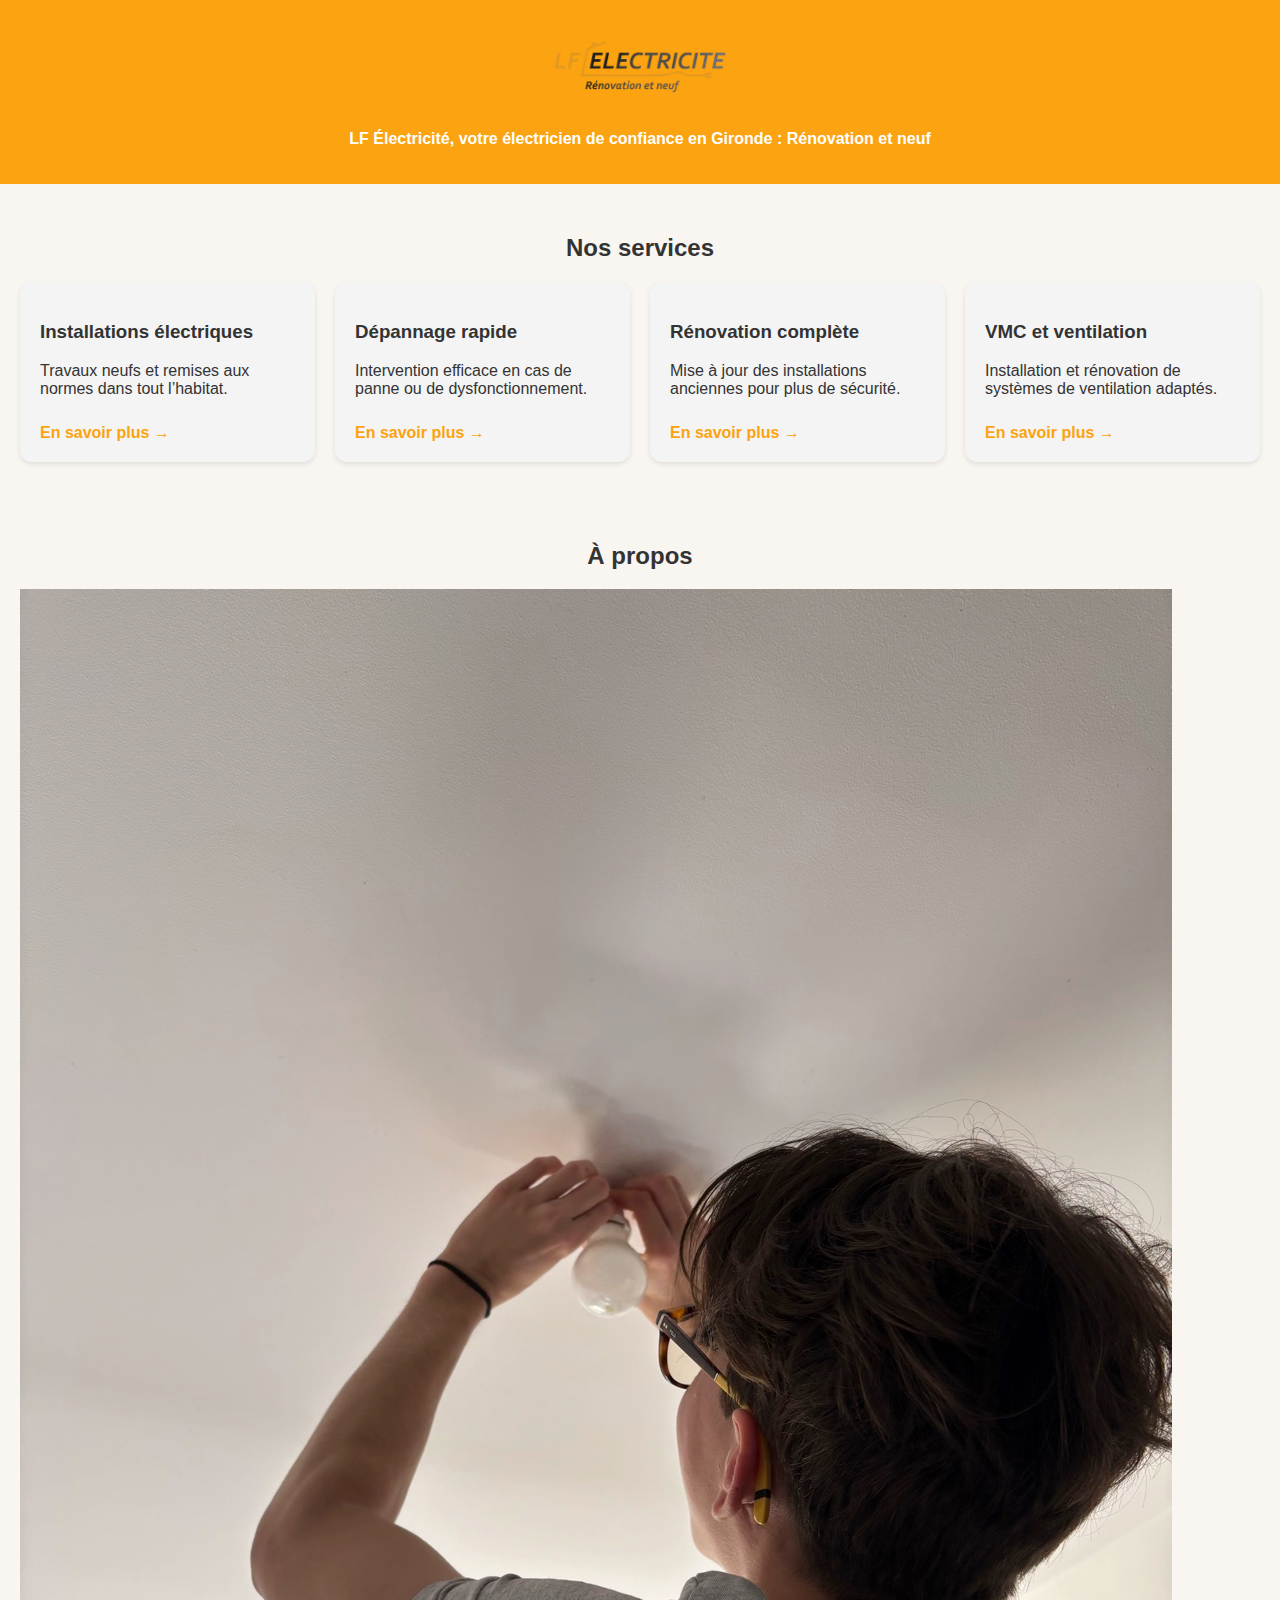
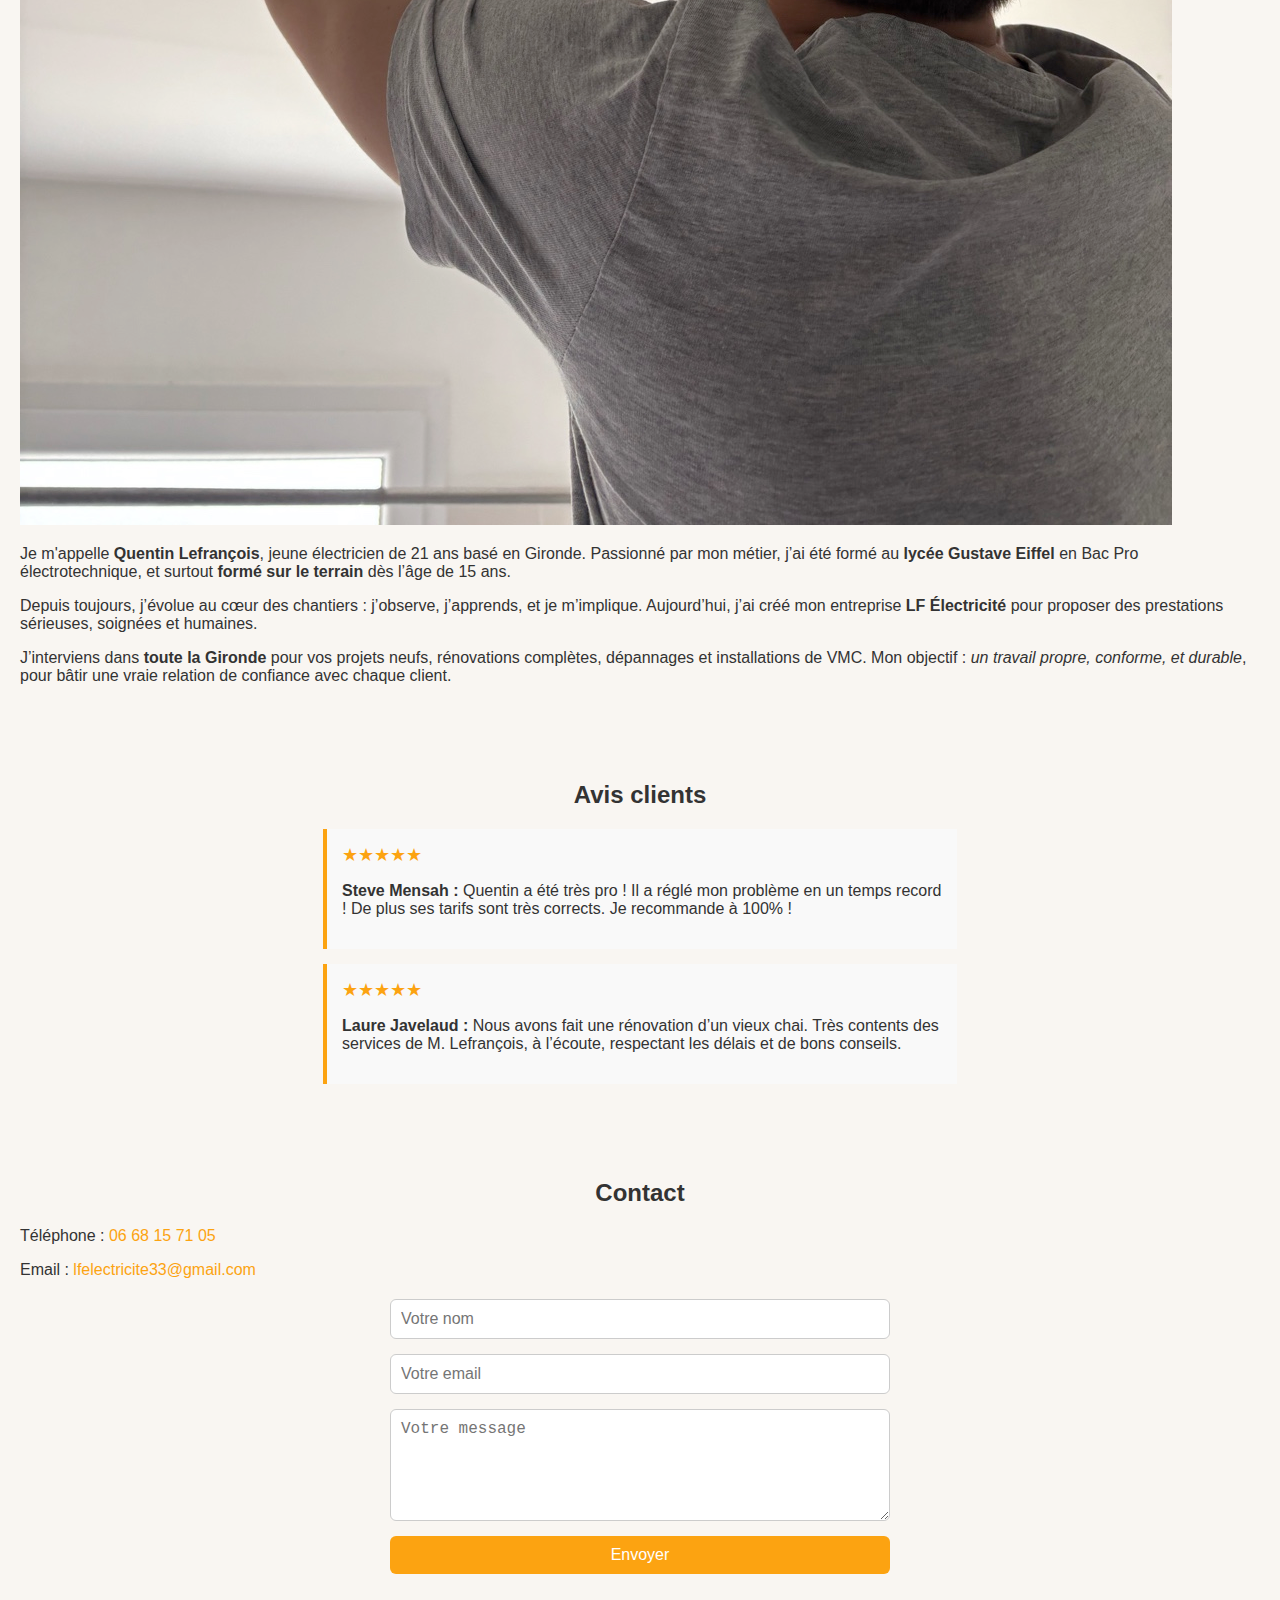
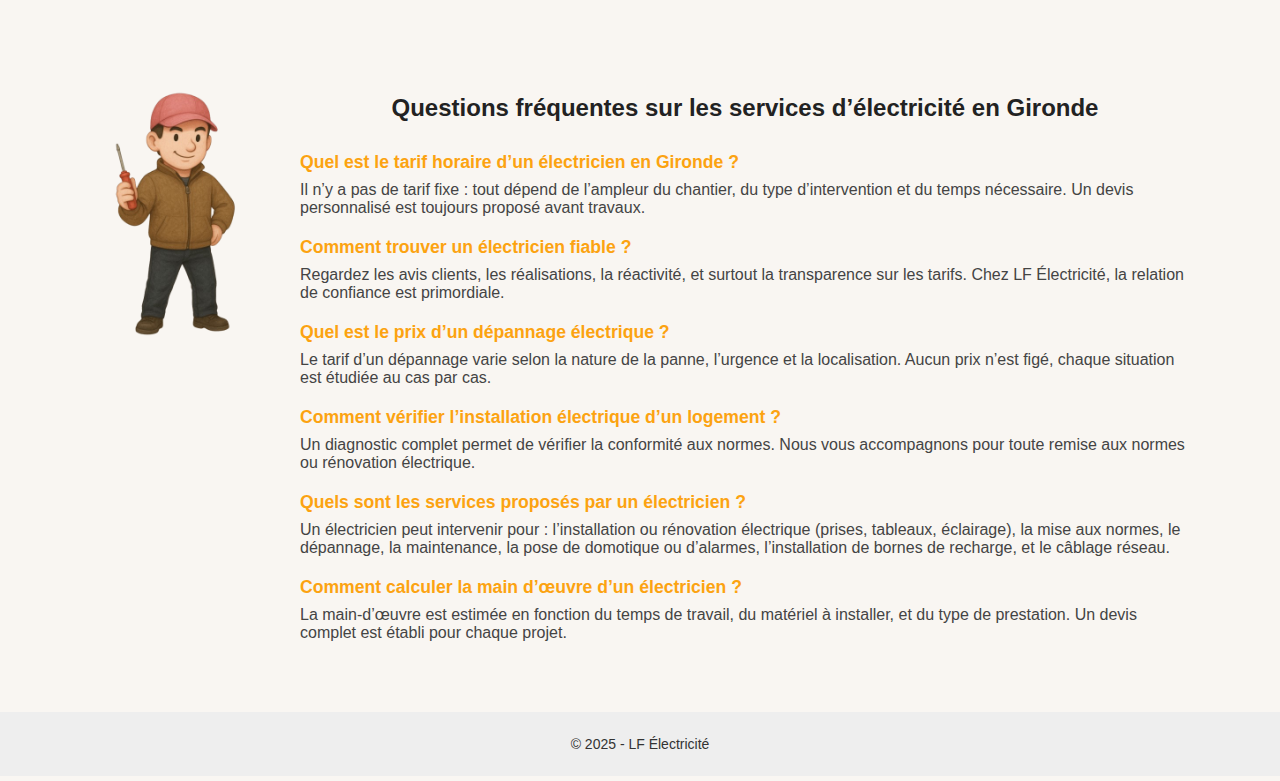
<file: index.html>
<!DOCTYPE html>
<html lang="fr">
<head>
  <meta charset="UTF-8" />
  <meta name="viewport" content="width=device-width, initial-scale=1.0" />
  <title>LF Électricité – Électricien en Gironde</title>
  <meta name="description" content="LF Électricité : installations, rénovations, dépannage et VMC en Gironde. Devis gratuit, travail soigné." />
  <meta name="keywords" content="électricien Gironde, dépannage électrique Bordeaux, rénovation électrique, VMC">
  <meta name="author" content="LF Électricité">
  <meta property="og:title" content="LF Électricité – Artisan électricien en Gironde">
  <meta property="og:description" content="Installations, rénovations, urgences électriques. Interventions en Gironde.">
  <meta property="og:image" content="img/logo.png">
  <meta property="og:type" content="website">
  <link rel="stylesheet" href="style.css" />
</head>
<body>
  <header>
    <img src="img/logo.png" alt="LF Électricité" class="logo" />
    <div class="orange-bar"></div>
    <p class="slogan">LF Électricité, votre électricien de confiance en Gironde : Rénovation et neuf</p>
  </header>

  <section class="services">
    <h2>Nos services</h2>
    <div class="cards">
      <div class="card">
        <h3>Installations électriques</h3>
        <p>Travaux neufs et remises aux normes dans tout l’habitat.</p>
        <a href="installations.html">En savoir plus →</a>
      </div>
      <div class="card">
        <h3>Dépannage rapide</h3>
        <p>Intervention efficace en cas de panne ou de dysfonctionnement.</p>
        <a href="depannage.html">En savoir plus →</a>
      </div>
      <div class="card">
        <h3>Rénovation complète</h3>
        <p>Mise à jour des installations anciennes pour plus de sécurité.</p>
        <a href="renovation.html">En savoir plus →</a>
      </div>
      <div class="card">
        <h3>VMC et ventilation</h3>
        <p>Installation et rénovation de systèmes de ventilation adaptés.</p>
        <a href="vmc.html">En savoir plus →</a>
      </div>
    </div>
  </section>

  <section class="about">
    <h2>À propos</h2>
    <div class="about-container">
      <img src="img/quentin.jpg" alt="Photo de Quentin Lefrançois" class="about-photo">
      <div class="about-text">
        <p>Je m'appelle <strong>Quentin Lefrançois</strong>, jeune électricien de 21 ans basé en Gironde. Passionné par mon métier, j’ai été formé au <strong>lycée Gustave Eiffel</strong> en Bac Pro électrotechnique, et surtout <strong>formé sur le terrain</strong> dès l’âge de 15 ans.</p>
        <p>Depuis toujours, j’évolue au cœur des chantiers : j’observe, j’apprends, et je m’implique. Aujourd’hui, j’ai créé mon entreprise <strong>LF Électricité</strong> pour proposer des prestations sérieuses, soignées et humaines.</p>
        <p>J’interviens dans <strong>toute la Gironde</strong> pour vos projets neufs, rénovations complètes, dépannages et installations de VMC. Mon objectif : <em>un travail propre, conforme, et durable</em>, pour bâtir une vraie relation de confiance avec chaque client.</p>
      </div>
    </div>
  </section>

  <section class="reviews">
    <h2>Avis clients</h2>
    <div class="review">
      <p class="stars">★★★★★</p>
      <p><strong>Steve Mensah :</strong> Quentin a été très pro ! Il a réglé mon problème en un temps record ! De plus ses tarifs sont très corrects. Je recommande à 100% !</p>
    </div>
    <div class="review">
      <p class="stars">★★★★★</p>
      <p><strong>Laure Javelaud :</strong> Nous avons fait une rénovation d’un vieux chai. Très contents des services de M. Lefrançois, à l’écoute, respectant les délais et de bons conseils.</p>
    </div>
  </section>

  <section class="contact">
    <h2>Contact</h2>
    <p>Téléphone : <a href="tel:0668157105">06 68 15 71 05</a></p>
    <p>Email : <a href="mailto:lfelectricite33@gmail.com">lfelectricite33@gmail.com</a></p>
    <form name="contact" method="POST" data-netlify="true" action="thank-you.html" class="contact-form">
      <input type="hidden" name="form-name" value="contact">
      <input type="text" name="nom" placeholder="Votre nom" required>
      <input type="email" name="email" placeholder="Votre email" required>
      <textarea name="message" placeholder="Votre message" rows="5" required></textarea>
      <button type="submit">Envoyer</button>
    </form>
  </section>

  <section class="faq">
    <div class="faq-container">
      <img src="img/mascotte.png" alt="Mascotte LF Électricité" class="mascotte">
      <div class="faq-content">
        <h2>Questions fréquentes sur les services d’électricité en Gironde</h2>

        <div class="faq-item">
          <h3>Quel est le tarif horaire d’un électricien en Gironde ?</h3>
          <p>Il n’y a pas de tarif fixe : tout dépend de l’ampleur du chantier, du type d’intervention et du temps nécessaire. Un devis personnalisé est toujours proposé avant travaux. </p>
        </div>

        <div class="faq-item">
          <h3>Comment trouver un électricien fiable ?</h3>
          <p>Regardez les avis clients, les réalisations, la réactivité, et surtout la transparence sur les tarifs. Chez LF Électricité, la relation de confiance est primordiale.</p>
        </div>

        <div class="faq-item">
          <h3>Quel est le prix d’un dépannage électrique ?</h3>
          <p>Le tarif d’un dépannage varie selon la nature de la panne, l’urgence et la localisation. Aucun prix n’est figé, chaque situation est étudiée au cas par cas.</p>
        </div>

        <div class="faq-item">
          <h3>Comment vérifier l’installation électrique d’un logement ?</h3>
          <p>Un diagnostic complet permet de vérifier la conformité aux normes. Nous vous accompagnons pour toute remise aux normes ou rénovation électrique.</p>
        </div>

        <div class="faq-item">
  <h3>Quels sont les services proposés par un électricien ?</h3>
  <p>Un électricien peut intervenir pour : l’installation ou rénovation électrique (prises, tableaux, éclairage), la mise aux normes, le dépannage, la maintenance, la pose de domotique ou d’alarmes, l’installation de bornes de recharge, et le câblage réseau.</p>
</div>

        <div class="faq-item">
          <h3>Comment calculer la main d’œuvre d’un électricien ?</h3>
          <p>La main-d’œuvre est estimée en fonction du temps de travail, du matériel à installer, et du type de prestation. Un devis complet est établi pour chaque projet.</p>
        </div>
      </div>
    </div>
  </section>

  <footer>
    <p>&copy; 2025 - LF Électricité</p>
  </footer>
</body>
</html>
</file>
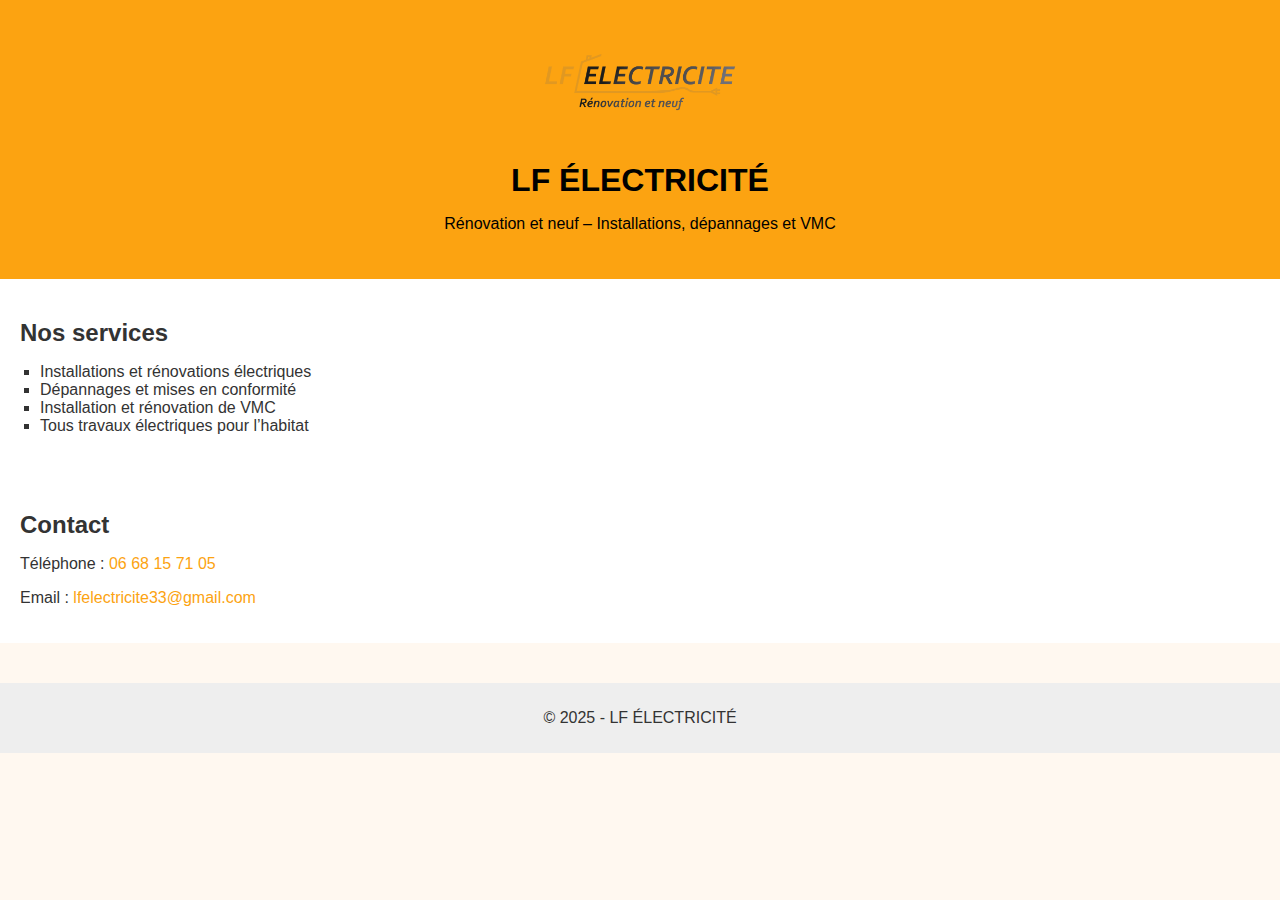
<file: site-lf-electricite/index.html>
<!DOCTYPE html>
<html lang="fr">
<head>
  <meta charset="UTF-8">
  <meta name="viewport" content="width=device-width, initial-scale=1.0">
  <title>LF ÉLECTRICITÉ</title>
  <link rel="stylesheet" href="style.css">
</head>
<body>
  <header>
    <img src="img/logo.png" alt="LF ÉLECTRICITÉ" class="logo">
    <h1>LF ÉLECTRICITÉ</h1>
    <p>Rénovation et neuf – Installations, dépannages et VMC</p>
  </header>

  <section class="services">
    <h2>Nos services</h2>
    <ul>
      <li>Installations et rénovations électriques</li>
      <li>Dépannages et mises en conformité</li>
      <li>Installation et rénovation de VMC</li>
      <li>Tous travaux électriques pour l’habitat</li>
    </ul>
  </section>

  <section class="contact">
    <h2>Contact</h2>
    <p>Téléphone : <a href="tel:0668157105">06 68 15 71 05</a></p>
    <p>Email : <a href="mailto:lfelectricite33@gmail.com">lfelectricite33@gmail.com</a></p>
  </section>

  <footer>
    <p>&copy; 2025 - LF ÉLECTRICITÉ</p>
  </footer>
</body>
</html>
</file>
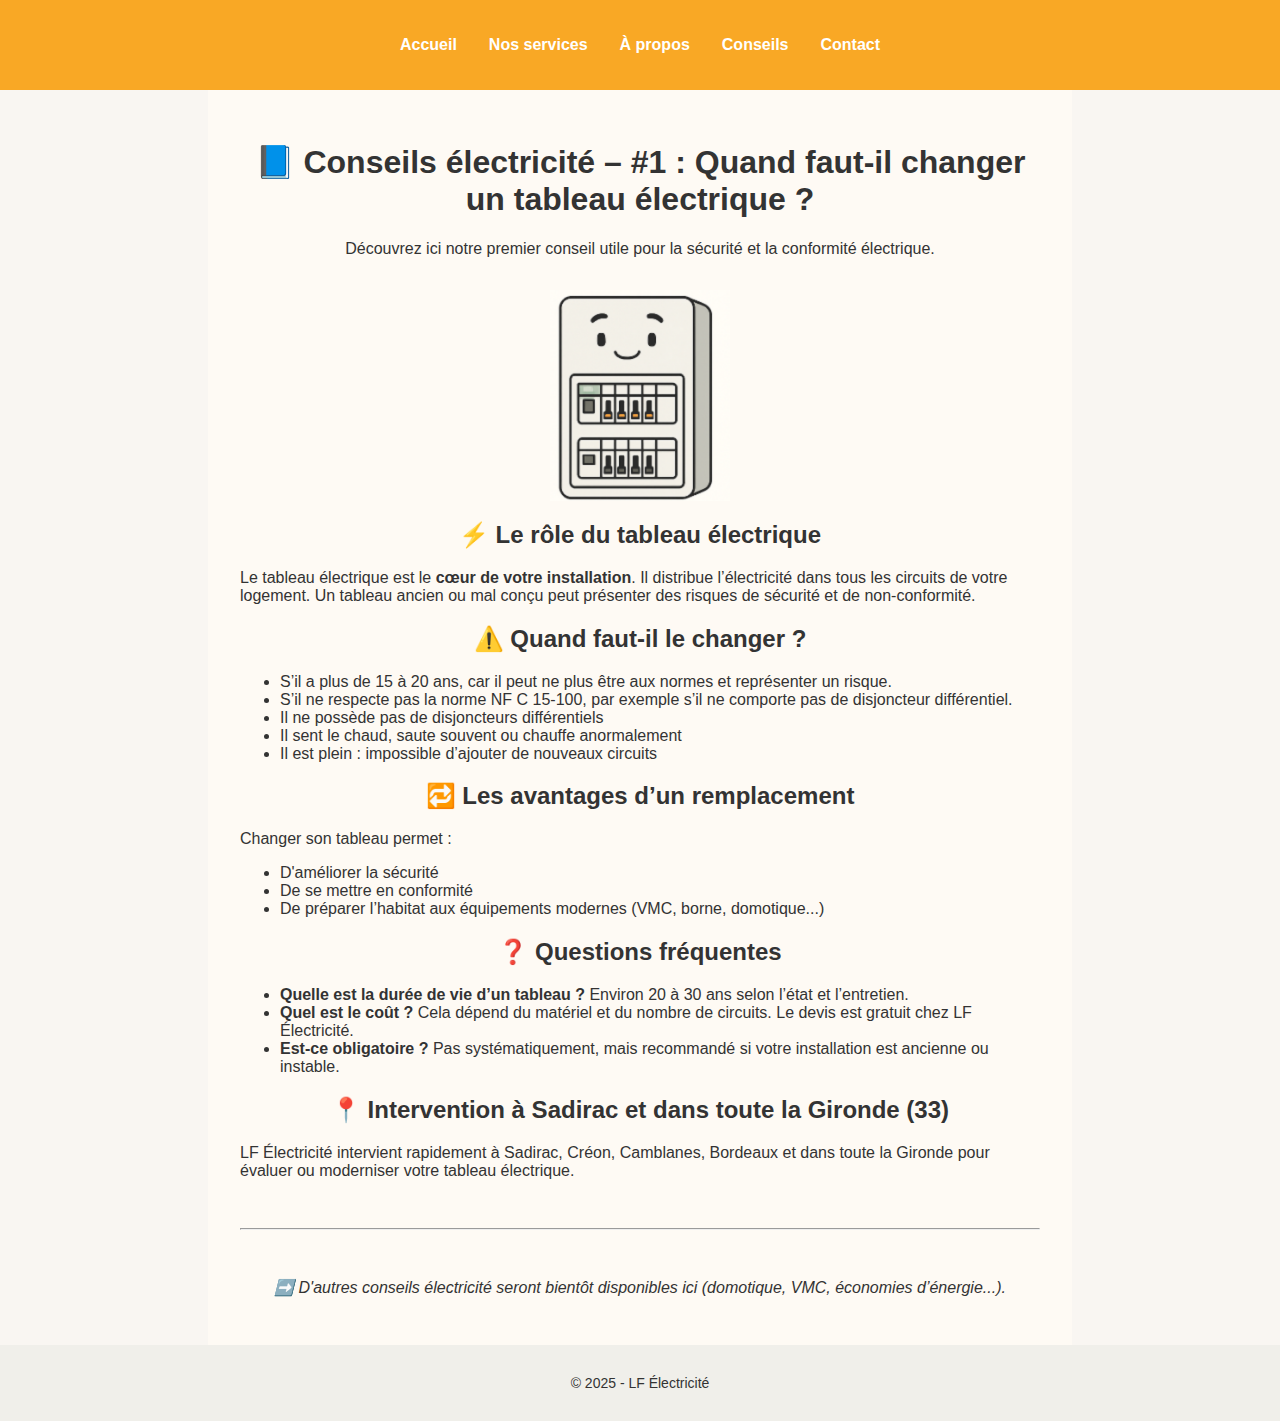
<file: conseils.html>
<!DOCTYPE html>
<html lang="fr">
<head>
  <meta charset="UTF-8" />
  <meta name="viewport" content="width=device-width, initial-scale=1.0"/>
  <meta name="description" content="Conseils électricité : tout savoir sur le tableau électrique, les normes, et les interventions à Sadirac (Gironde 33).">
  <title>Conseils #1 : Tableau électrique | LF Électricité</title>
  <link rel="stylesheet" href="style.css" />
</head>
<body>

<header class="header" style="background-color: #f9a825;">
  <nav class="container" style="display: flex; justify-content: center; gap: 2rem; padding: 1rem 0;">
    <a href="index.html" style="color: white; font-weight: bold;">Accueil</a>
    <a href="index.html#services" style="color: white; font-weight: bold;">Nos services</a>
    <a href="index.html#about" style="color: white; font-weight: bold;"> À propos</a>
    <a href="conseils.html" style="color: white; font-weight: bold;"> Conseils</a>
    <a href="index.html#contact" style="color: white; font-weight: bold;">Contact</a>
  </nav>
</header>

<main class="main-content" style="max-width: 800px; margin: auto; padding: 2rem; background: #fefaf4;">

  <h1 style="text-align: center;">📘 Conseils électricité – #1 : Quand faut-il changer un tableau électrique ?</h1>
  <p style="text-align: center; margin-bottom: 2rem;">Découvrez ici notre premier conseil utile pour la sécurité et la conformité électrique.</p>

  <img src="img/tableau-electrique-mascotte.png" alt="Tableau électrique mascotte" style="display: block; margin: auto; width: 180px;">

  <h2>⚡ Le rôle du tableau électrique</h2>
  <p>Le tableau électrique est le <strong>cœur de votre installation</strong>. Il distribue l’électricité dans tous les circuits de votre logement. Un tableau ancien ou mal conçu peut présenter des risques de sécurité et de non-conformité.</p>

  <h2>⚠️ Quand faut-il le changer ?</h2>
  <ul>
    <li>S’il a plus de 15 à 20 ans, car il peut ne plus être aux normes et représenter un risque.</li>
    <li>S’il ne respecte pas la norme NF C 15-100, par exemple s’il ne comporte pas de disjoncteur différentiel.</li>
    <li>Il ne possède pas de disjoncteurs différentiels</li>
    <li>Il sent le chaud, saute souvent ou chauffe anormalement</li>
    <li>Il est plein : impossible d’ajouter de nouveaux circuits</li>
  </ul>

  <h2>🔁 Les avantages d’un remplacement</h2>
  <p>Changer son tableau permet :</p>
  <ul>
    <li>D'améliorer la sécurité</li>
    <li>De se mettre en conformité</li>
    <li>De préparer l’habitat aux équipements modernes (VMC, borne, domotique...)</li>
  </ul>

  <h2>❓ Questions fréquentes</h2>
  <ul>
    <li><strong>Quelle est la durée de vie d’un tableau ?</strong> Environ 20 à 30 ans selon l’état et l’entretien.</li>
    <li><strong>Quel est le coût ?</strong> Cela dépend du matériel et du nombre de circuits. Le devis est gratuit chez LF Électricité.</li>
    <li><strong>Est-ce obligatoire ?</strong> Pas systématiquement, mais recommandé si votre installation est ancienne ou instable.</li>
  </ul>

  <h2>📍 Intervention à Sadirac et dans toute la Gironde (33)</h2>
  <p>LF Électricité intervient rapidement à Sadirac, Créon, Camblanes, Bordeaux et dans toute la Gironde pour évaluer ou moderniser votre tableau électrique.</p>

  <hr style="margin: 3rem 0;">

  <p style="text-align: center; font-style: italic;">➡️ D'autres conseils électricité seront bientôt disponibles ici (domotique, VMC, économies d’énergie...).</p>

</main>

<footer class="footer" style="text-align: center; padding: 1rem; background: #f0efea;">
  <p>© 2025 - LF Électricité</p>
</footer>

</body>
</html>
</file>
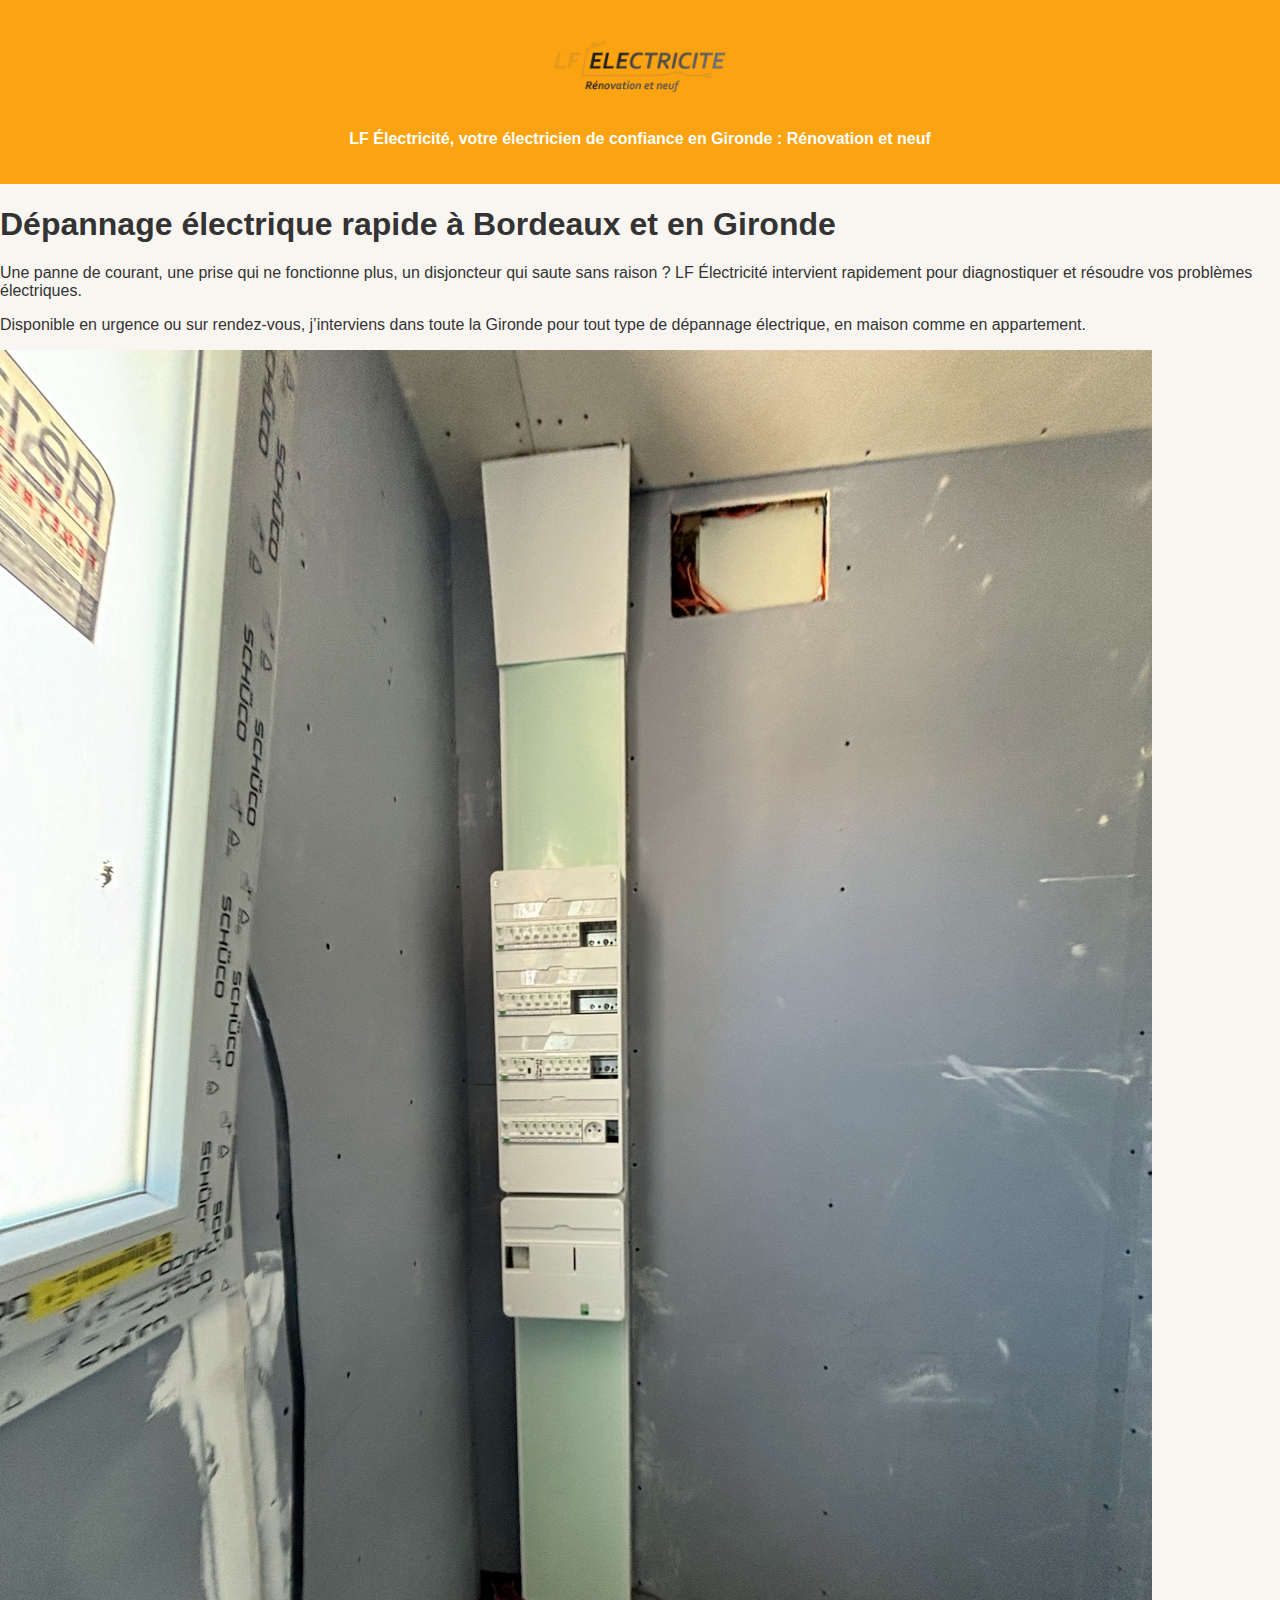
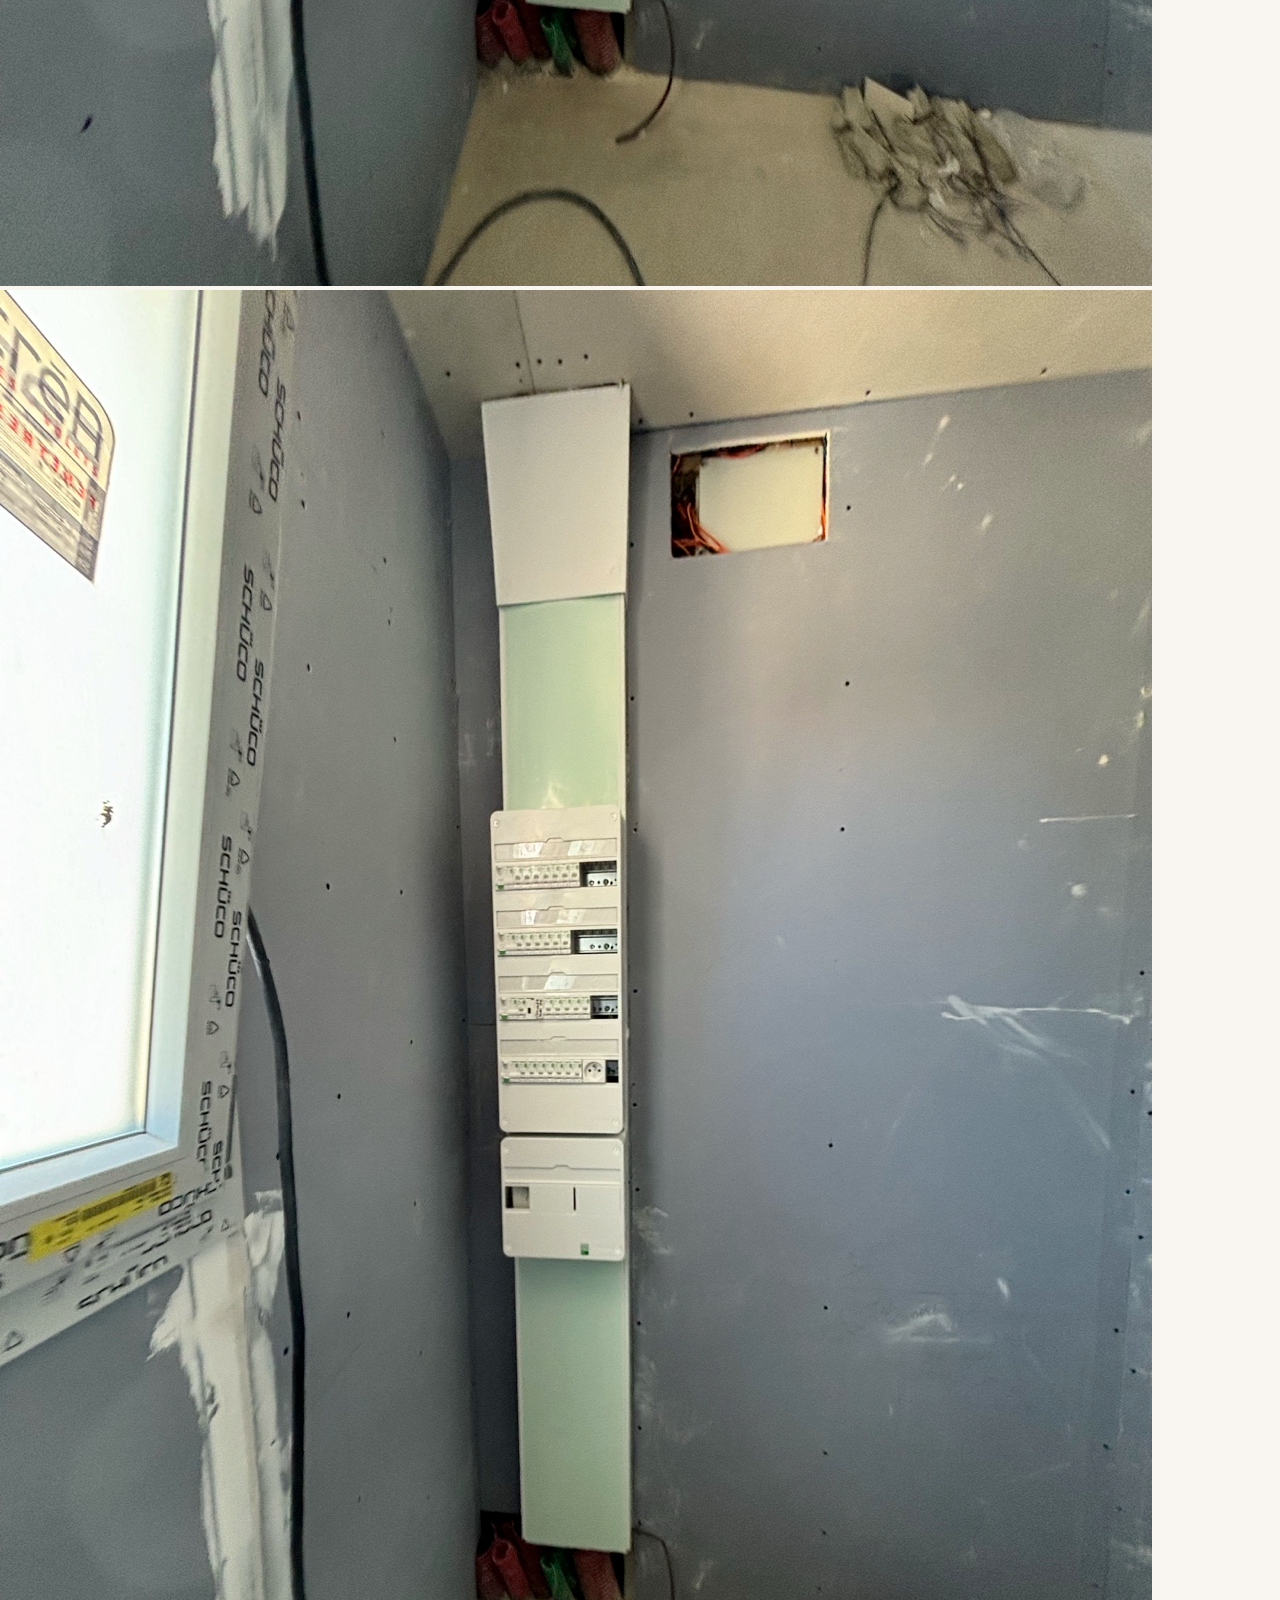
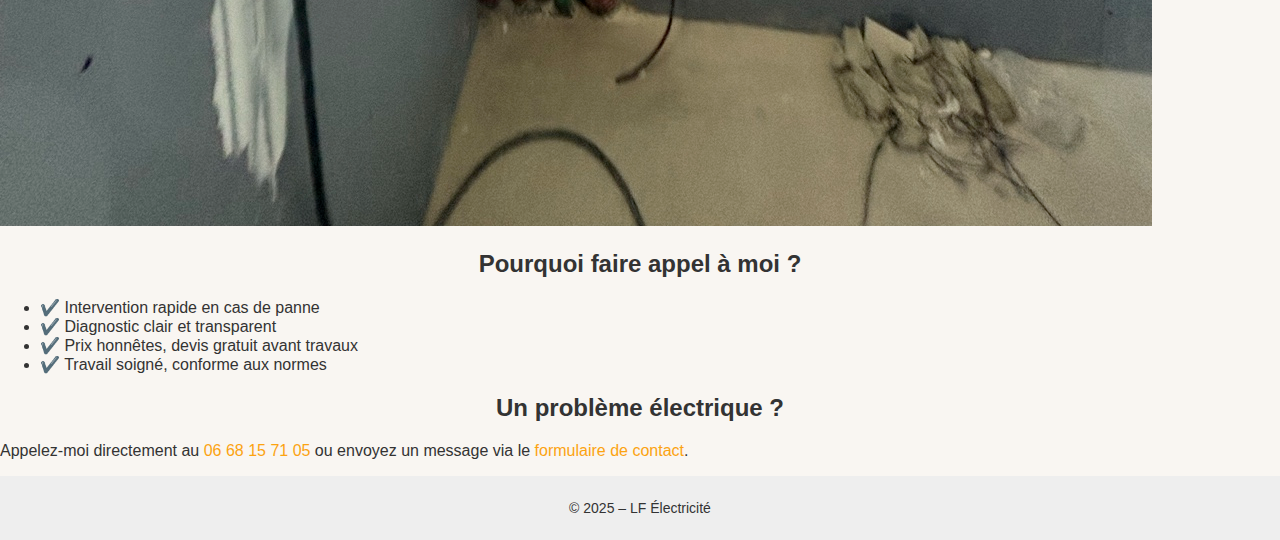
<file: depannage.html>
<!DOCTYPE html>
<html lang="fr">
<head>
  <meta charset="UTF-8" />
  <meta name="viewport" content="width=device-width, initial-scale=1.0" />
  <title>Dépannage électrique à Bordeaux et en Gironde – LF Électricité</title>
  <meta name="description" content="LF Électricité intervient en urgence pour vos dépannages électriques à Bordeaux et en Gironde : disjoncteurs, pannes, prises. Artisan de confiance, devis gratuit.">
  <link rel="stylesheet" href="style.css" />
</head>
<body>
  <header>
    <img src="img/logo.png" alt="LF Électricité" class="logo" />
    <div class="orange-bar"></div>
    <p class="slogan">LF Électricité, votre électricien de confiance en Gironde : Rénovation et neuf</p>
  </header>

  <main class="page-service">
    <section class="intro">
      <h1>Dépannage électrique rapide à Bordeaux et en Gironde</h1>
      <p>Une panne de courant, une prise qui ne fonctionne plus, un disjoncteur qui saute sans raison ? LF Électricité intervient rapidement pour diagnostiquer et résoudre vos problèmes électriques.</p>
      <p>Disponible en urgence ou sur rendez-vous, j’interviens dans toute la Gironde pour tout type de dépannage électrique, en maison comme en appartement.</p>
    </section>

    <section class="illustration">
      <img src="prise-depannage.jpg" alt="Prise électrique défectueuse" />
      <img src="img/prise-depannage.jpg" alt="Intervention dépannage LF Électricité" />
    </section>

    <section class="infos">
      <h2>Pourquoi faire appel à moi ?</h2>
      <ul>
        <li>✔️ Intervention rapide en cas de panne</li>
        <li>✔️ Diagnostic clair et transparent</li>
        <li>✔️ Prix honnêtes, devis gratuit avant travaux</li>
        <li>✔️ Travail soigné, conforme aux normes</li>
      </ul>
    </section>

    <section class="contact-promo">
      <h2>Un problème électrique ?</h2>
      <p>Appelez-moi directement au <a href="tel:0668157105">06 68 15 71 05</a> ou envoyez un message via le <a href="index.html#contact">formulaire de contact</a>.</p>
    </section>
  </main>

  <footer>
    <p>&copy; 2025 – LF Électricité</p>
  </footer>
</body>
</html>
</file>
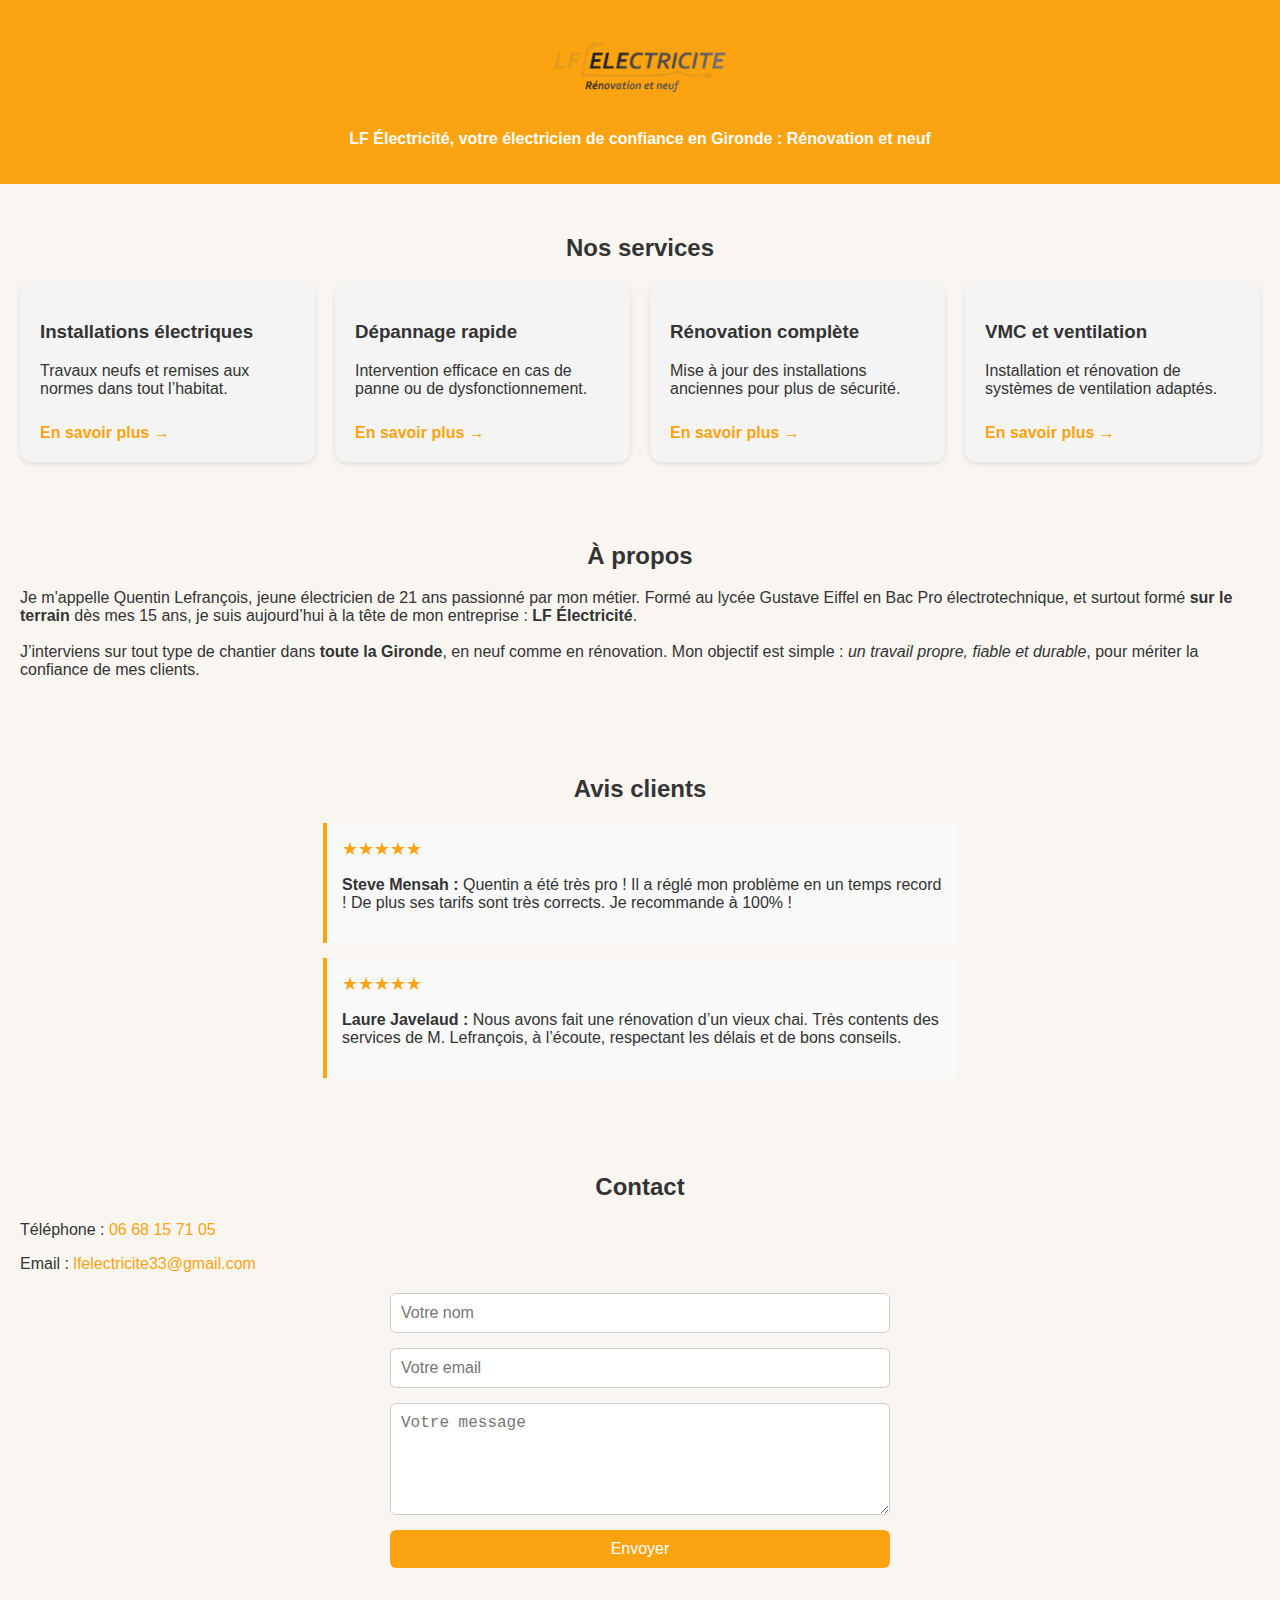
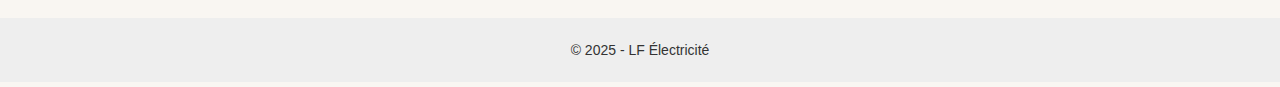
<file: index-2-seo.html>
<!DOCTYPE html>
<html lang="fr">
<head>
  <meta charset="UTF-8">
  <meta name="viewport" content="width=device-width, initial-scale=1.0">
  <title>LF Électricité – Électricien en Gironde : installation, dépannage, rénovation</title>
  <meta name="description" content="LF Électricité à Bordeaux : électricien spécialisé en installation, rénovation électrique, dépannage rapide et VMC. Intervention en Gironde. Devis gratuit.">
  <meta name="keywords" content="électricien Bordeaux, électricien Gironde, dépannage électrique, rénovation électrique, installation électrique, VMC, artisan électricien, devis électricité Gironde">
  <meta name="author" content="LF Électricité">
  <link rel="icon" href="img/logo.png" type="image/png">
  <meta property="og:title" content="LF Électricité – Artisan électricien à Bordeaux">
  <meta property="og:description" content="Travaux électriques neufs et rénovations à Bordeaux. Devis rapide et gratuit.">
  <meta property="og:image" content="https://ton-site.netlify.app/img/logo.png">
  <meta property="og:url" content="https://ton-site.netlify.app">
  <meta property="og:type" content="website">
  <link rel="stylesheet" href="style.css">
</head>
<body>
  <header>
    <img src="img/logo.png" alt="LF Électricité" class="logo">
    <p class="slogan">LF Électricité, votre électricien de confiance en Gironde : Rénovation et neuf</p>
  </header>

  <section class="services">
    <h2>Nos services</h2>
    <div class="cards">
      <div class="card">
        <h3>Installations électriques</h3>
        <p>Travaux neufs et remises aux normes dans tout l’habitat.</p>
        <a href="installations.html">En savoir plus →</a>
      </div>
      <div class="card">
        <h3>Dépannage rapide</h3>
        <p>Intervention efficace en cas de panne ou de dysfonctionnement.</p>
        <a href="depannage.html">En savoir plus →</a>
      </div>
      <div class="card">
        <h3>Rénovation complète</h3>
        <p>Mise à jour des installations anciennes pour plus de sécurité.</p>
        <a href="renovation.html">En savoir plus →</a>
      </div>
      <div class="card">
        <h3>VMC et ventilation</h3>
        <p>Installation et rénovation de systèmes de ventilation adaptés.</p>
        <a href="vmc.html">En savoir plus →</a>
      </div>
    </div>
  </section>

  <section class="about">
    <h2>À propos</h2>
    <p>Je m'appelle Quentin Lefrançois, jeune électricien de 21 ans passionné par mon métier. Formé au lycée Gustave Eiffel en Bac Pro électrotechnique, et surtout formé <strong>sur le terrain</strong> dès mes 15 ans, je suis aujourd’hui à la tête de mon entreprise : <strong>LF Électricité</strong>.<br><br>J’interviens sur tout type de chantier dans <strong>toute la Gironde</strong>, en neuf comme en rénovation. Mon objectif est simple : <em>un travail propre, fiable et durable</em>, pour mériter la confiance de mes clients.
  </section>

  <section class="reviews">
    <h2>Avis clients</h2>
    <div class="review">
      <p class="stars">★★★★★</p>
      <p><strong>Steve Mensah :</strong> Quentin a été très pro ! Il a réglé mon problème en un temps record ! De plus ses tarifs sont très corrects. Je recommande à 100% !</p>
    </div>
    <div class="review">
      <p class="stars">★★★★★</p>
      <p><strong>Laure Javelaud :</strong> Nous avons fait une rénovation d’un vieux chai. Très contents des services de M. Lefrançois, à l’écoute, respectant les délais et de bons conseils.</p>
    </div>
  </section>

  <section class="contact">
    <h2>Contact</h2>
    <p>Téléphone : <a href="tel:0668157105">06 68 15 71 05</a></p>
    <p>Email : <a href="mailto:lfelectricite33@gmail.com">lfelectricite33@gmail.com</a></p>
    <form name="contact" method="POST" data-netlify="true" action="thank-you.html" class="contact-form">
      <input type="hidden" name="form-name" value="contact">
      <input type="text" name="nom" placeholder="Votre nom" required>
      <input type="email" name="email" placeholder="Votre email" required>
      <textarea name="message" placeholder="Votre message" rows="5" required></textarea>
      <button type="submit">Envoyer</button>
    </form>
  </section>

  <footer>
    <p>&copy; 2025 - LF Électricité</p>
  </footer>
</body>
</html>
<form name="contact" netlify hidden>
  <input type="text" name="nom" />
  <input type="email" name="email" />
  <textarea name="message"></textarea>
</form>
</file>
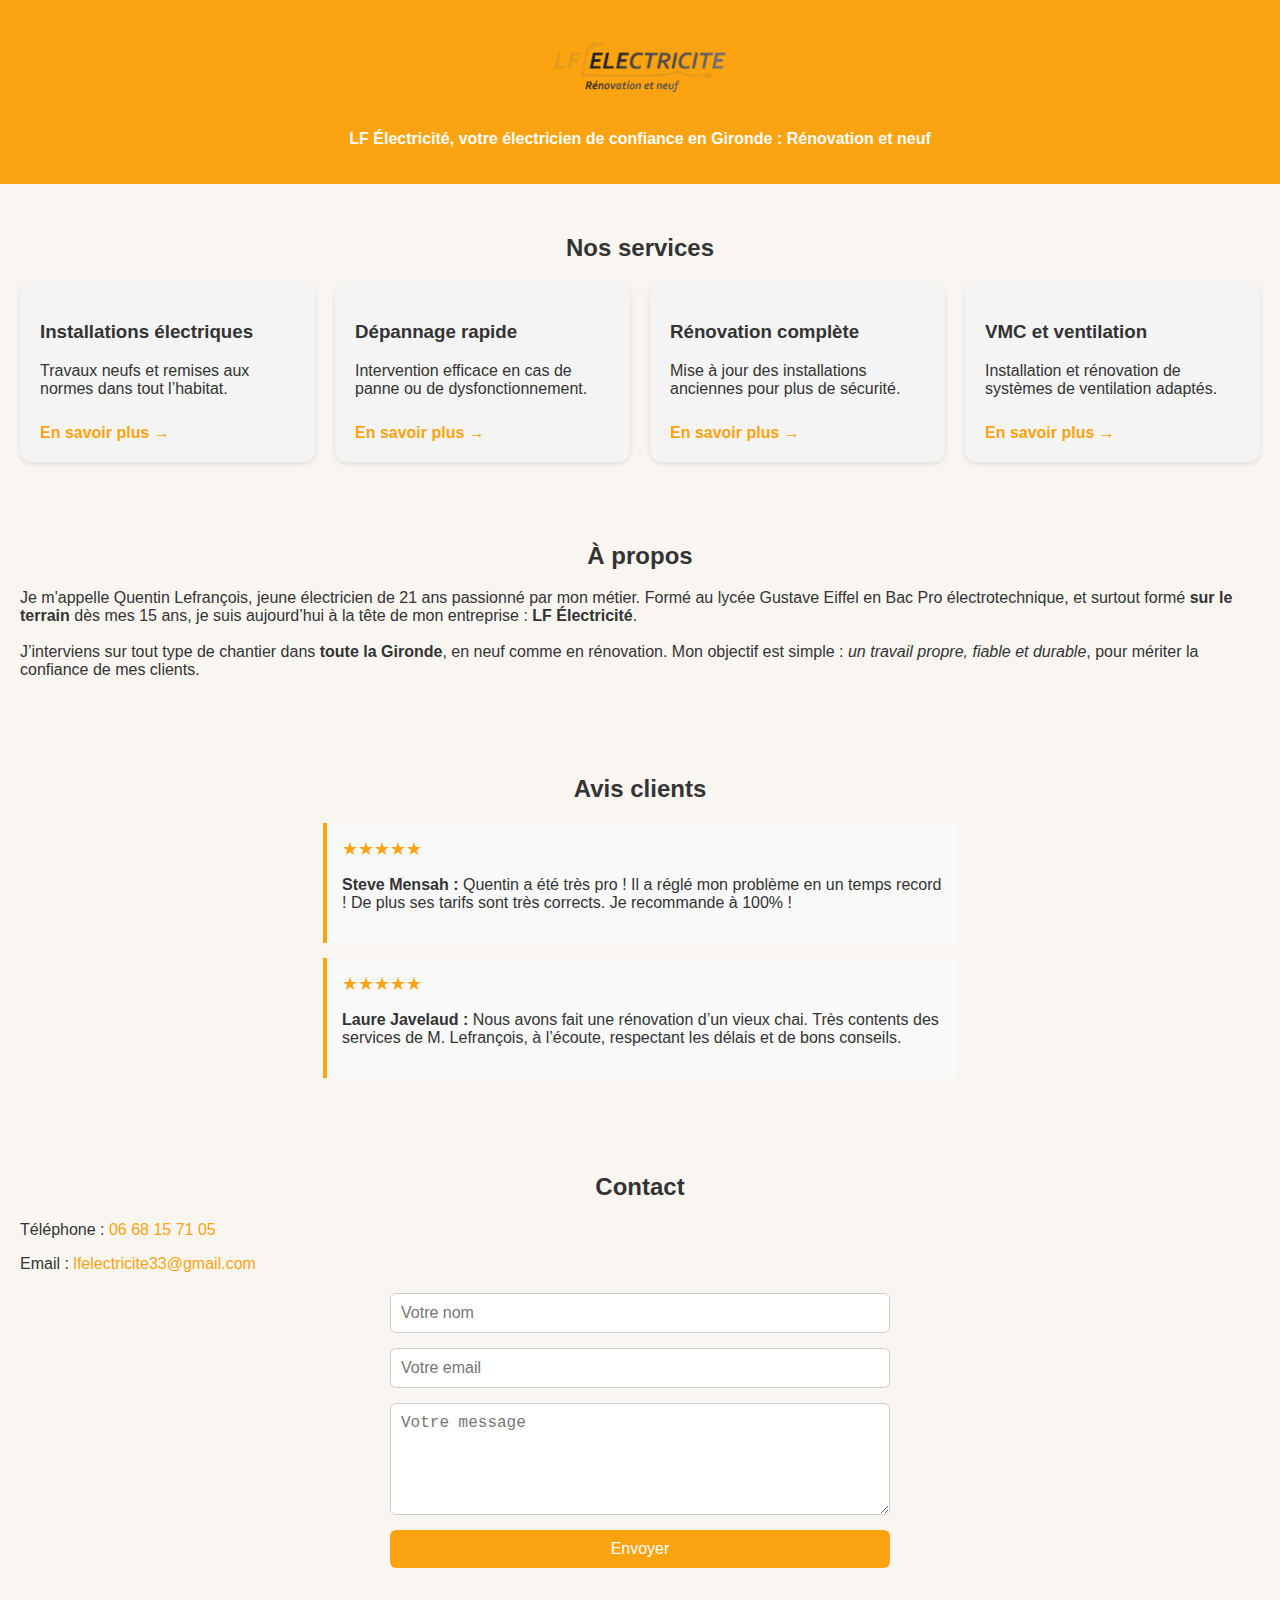
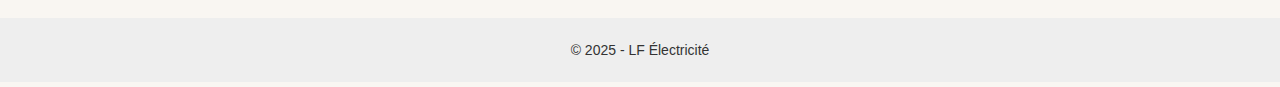
<file: index-2.html>
<!DOCTYPE html>
<html lang="fr">
<head>
  <meta charset="UTF-8">
  <meta name="viewport" content="width=device-width, initial-scale=1.0">
  <title>LF Électricité – Électricien en Gironde</title>
  <meta name="description" content="LF Électricité, entreprise d’électricité en Gironde. Installations, dépannages, rénovations et VMC.">
  <link rel="stylesheet" href="style.css">
</head>
<body>
  <header>
    <img src="img/logo.png" alt="LF Électricité" class="logo">
    <p class="slogan">LF Électricité, votre électricien de confiance en Gironde : Rénovation et neuf</p>
  </header>

  <section class="services">
    <h2>Nos services</h2>
    <div class="cards">
      <div class="card">
        <h3>Installations électriques</h3>
        <p>Travaux neufs et remises aux normes dans tout l’habitat.</p>
        <a href="installations.html">En savoir plus →</a>
      </div>
      <div class="card">
        <h3>Dépannage rapide</h3>
        <p>Intervention efficace en cas de panne ou de dysfonctionnement.</p>
        <a href="depannage.html">En savoir plus →</a>
      </div>
      <div class="card">
        <h3>Rénovation complète</h3>
        <p>Mise à jour des installations anciennes pour plus de sécurité.</p>
        <a href="renovation.html">En savoir plus →</a>
      </div>
      <div class="card">
        <h3>VMC et ventilation</h3>
        <p>Installation et rénovation de systèmes de ventilation adaptés.</p>
        <a href="vmc.html">En savoir plus →</a>
      </div>
    </div>
  </section>

  <section class="about">
    <h2>À propos</h2>
    <p>Je m'appelle Quentin Lefrançois, jeune électricien de 21 ans passionné par mon métier. Formé au lycée Gustave Eiffel en Bac Pro électrotechnique, et surtout formé <strong>sur le terrain</strong> dès mes 15 ans, je suis aujourd’hui à la tête de mon entreprise : <strong>LF Électricité</strong>.<br><br>J’interviens sur tout type de chantier dans <strong>toute la Gironde</strong>, en neuf comme en rénovation. Mon objectif est simple : <em>un travail propre, fiable et durable</em>, pour mériter la confiance de mes clients.
  </section>

  <section class="reviews">
    <h2>Avis clients</h2>
    <div class="review">
      <p class="stars">★★★★★</p>
      <p><strong>Steve Mensah :</strong> Quentin a été très pro ! Il a réglé mon problème en un temps record ! De plus ses tarifs sont très corrects. Je recommande à 100% !</p>
    </div>
    <div class="review">
      <p class="stars">★★★★★</p>
      <p><strong>Laure Javelaud :</strong> Nous avons fait une rénovation d’un vieux chai. Très contents des services de M. Lefrançois, à l’écoute, respectant les délais et de bons conseils.</p>
    </div>
  </section>

  <section class="contact">
    <h2>Contact</h2>
    <p>Téléphone : <a href="tel:0668157105">06 68 15 71 05</a></p>
    <p>Email : <a href="mailto:lfelectricite33@gmail.com">lfelectricite33@gmail.com</a></p>
    <form name="contact" method="POST" data-netlify="true" action="thank-you.html" class="contact-form">
      <input type="hidden" name="form-name" value="contact">
      <input type="text" name="nom" placeholder="Votre nom" required>
      <input type="email" name="email" placeholder="Votre email" required>
      <textarea name="message" placeholder="Votre message" rows="5" required></textarea>
      <button type="submit">Envoyer</button>
    </form>
  </section>

  <footer>
    <p>&copy; 2025 - LF Électricité</p>
  </footer>
</body>
</html>
<form name="contact" netlify hidden>
  <input type="text" name="nom" />
  <input type="email" name="email" />
  <textarea name="message"></textarea>
</form>
</file>
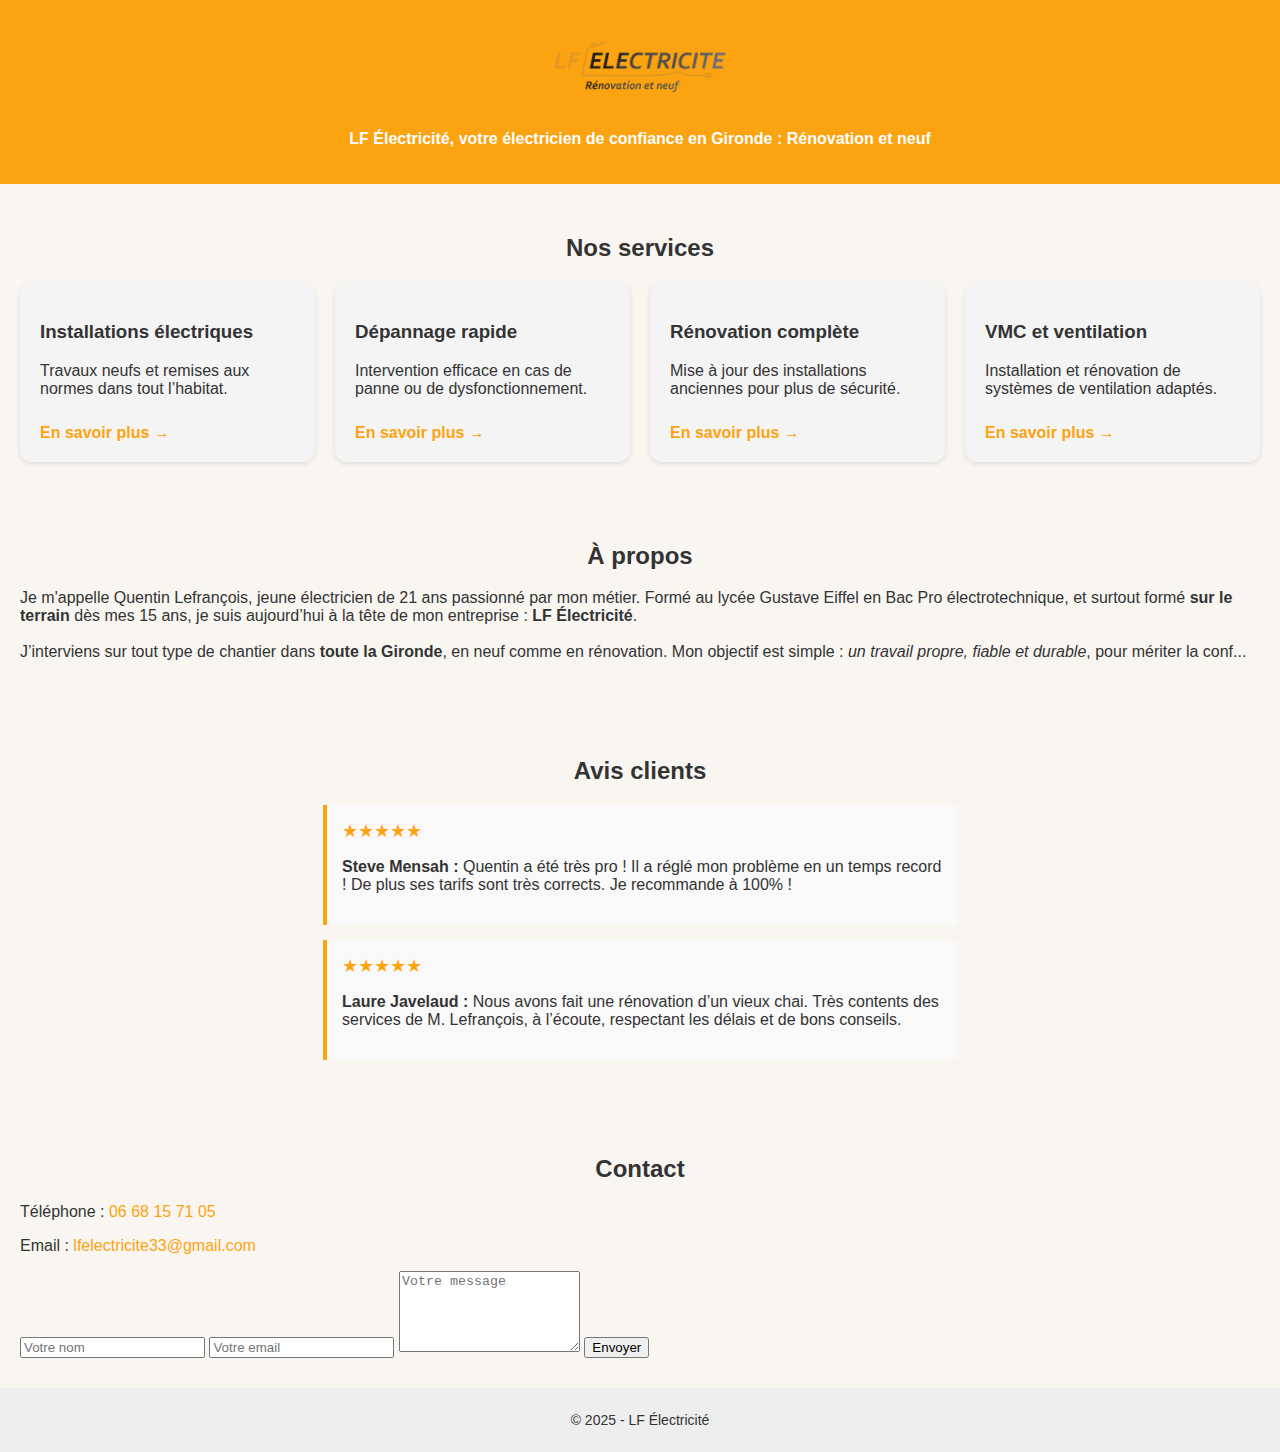
<file: index-formulaire-netlify.html>
<!DOCTYPE html>
<html lang="fr">
<head>
  <meta charset="UTF-8">
  <meta name="viewport" content="width=device-width, initial-scale=1.0">
  <title>LF Électricité – Électricien en Gironde</title>
  <meta name="description" content="LF Électricité, entreprise d’électricité en Gironde. Installations, dépannages, rénovations et VMC.">
  <link rel="stylesheet" href="style.css">
</head>
<body>
  <header>
    <img src="img/logo.png" alt="LF Électricité" class="logo">
    <p class="slogan">LF Électricité, votre électricien de confiance en Gironde : Rénovation et neuf</p>
  </header>

  <section class="services">
    <h2>Nos services</h2>
    <div class="cards">
      <div class="card">
        <h3>Installations électriques</h3>
        <p>Travaux neufs et remises aux normes dans tout l’habitat.</p>
        <a href="installations.html">En savoir plus →</a>
      </div>
      <div class="card">
        <h3>Dépannage rapide</h3>
        <p>Intervention efficace en cas de panne ou de dysfonctionnement.</p>
        <a href="depannage.html">En savoir plus →</a>
      </div>
      <div class="card">
        <h3>Rénovation complète</h3>
        <p>Mise à jour des installations anciennes pour plus de sécurité.</p>
        <a href="renovation.html">En savoir plus →</a>
      </div>
      <div class="card">
        <h3>VMC et ventilation</h3>
        <p>Installation et rénovation de systèmes de ventilation adaptés.</p>
        <a href="vmc.html">En savoir plus →</a>
      </div>
    </div>
  </section>

  <section class="about">
    <h2>À propos</h2>
    <p>Je m'appelle Quentin Lefrançois, jeune électricien de 21 ans passionné par mon métier. Formé au lycée Gustave Eiffel en Bac Pro électrotechnique, et surtout formé <strong>sur le terrain</strong> dès mes 15 ans, je suis aujourd’hui à la tête de mon entreprise : <strong>LF Électricité</strong>.<br><br>J’interviens sur tout type de chantier dans <strong>toute la Gironde</strong>, en neuf comme en rénovation. Mon objectif est simple : <em>un travail propre, fiable et durable</em>, pour mériter la conf...
  </section>

  <section class="reviews">
    <h2>Avis clients</h2>
    <div class="review">
      <p class="stars">★★★★★</p>
      <p><strong>Steve Mensah :</strong> Quentin a été très pro ! Il a réglé mon problème en un temps record ! De plus ses tarifs sont très corrects. Je recommande à 100% !</p>
    </div>
    <div class="review">
      <p class="stars">★★★★★</p>
      <p><strong>Laure Javelaud :</strong> Nous avons fait une rénovation d’un vieux chai. Très contents des services de M. Lefrançois, à l’écoute, respectant les délais et de bons conseils.</p>
    </div>
  </section>

  <section class="contact">
    <h2>Contact</h2>
    <p>Téléphone : <a href="tel:0668157105">06 68 15 71 05</a></p>
    <p>Email : <a href="mailto:lfelectricite33@gmail.com">lfelectricite33@gmail.com</a></p>
    <form name="contact" method="POST" data-netlify="true">
      <input type="hidden" name="form-name" value="contact">
      <input type="text" name="nom" placeholder="Votre nom" required>
      <input type="email" name="email" placeholder="Votre email" required>
      <textarea name="message" placeholder="Votre message" rows="5" required></textarea>
      <button type="submit">Envoyer</button>
    </form>
  </section>

  <footer>
    <p>&copy; 2025 - LF Électricité</p>
  </footer>
</body>
</html>
</file>
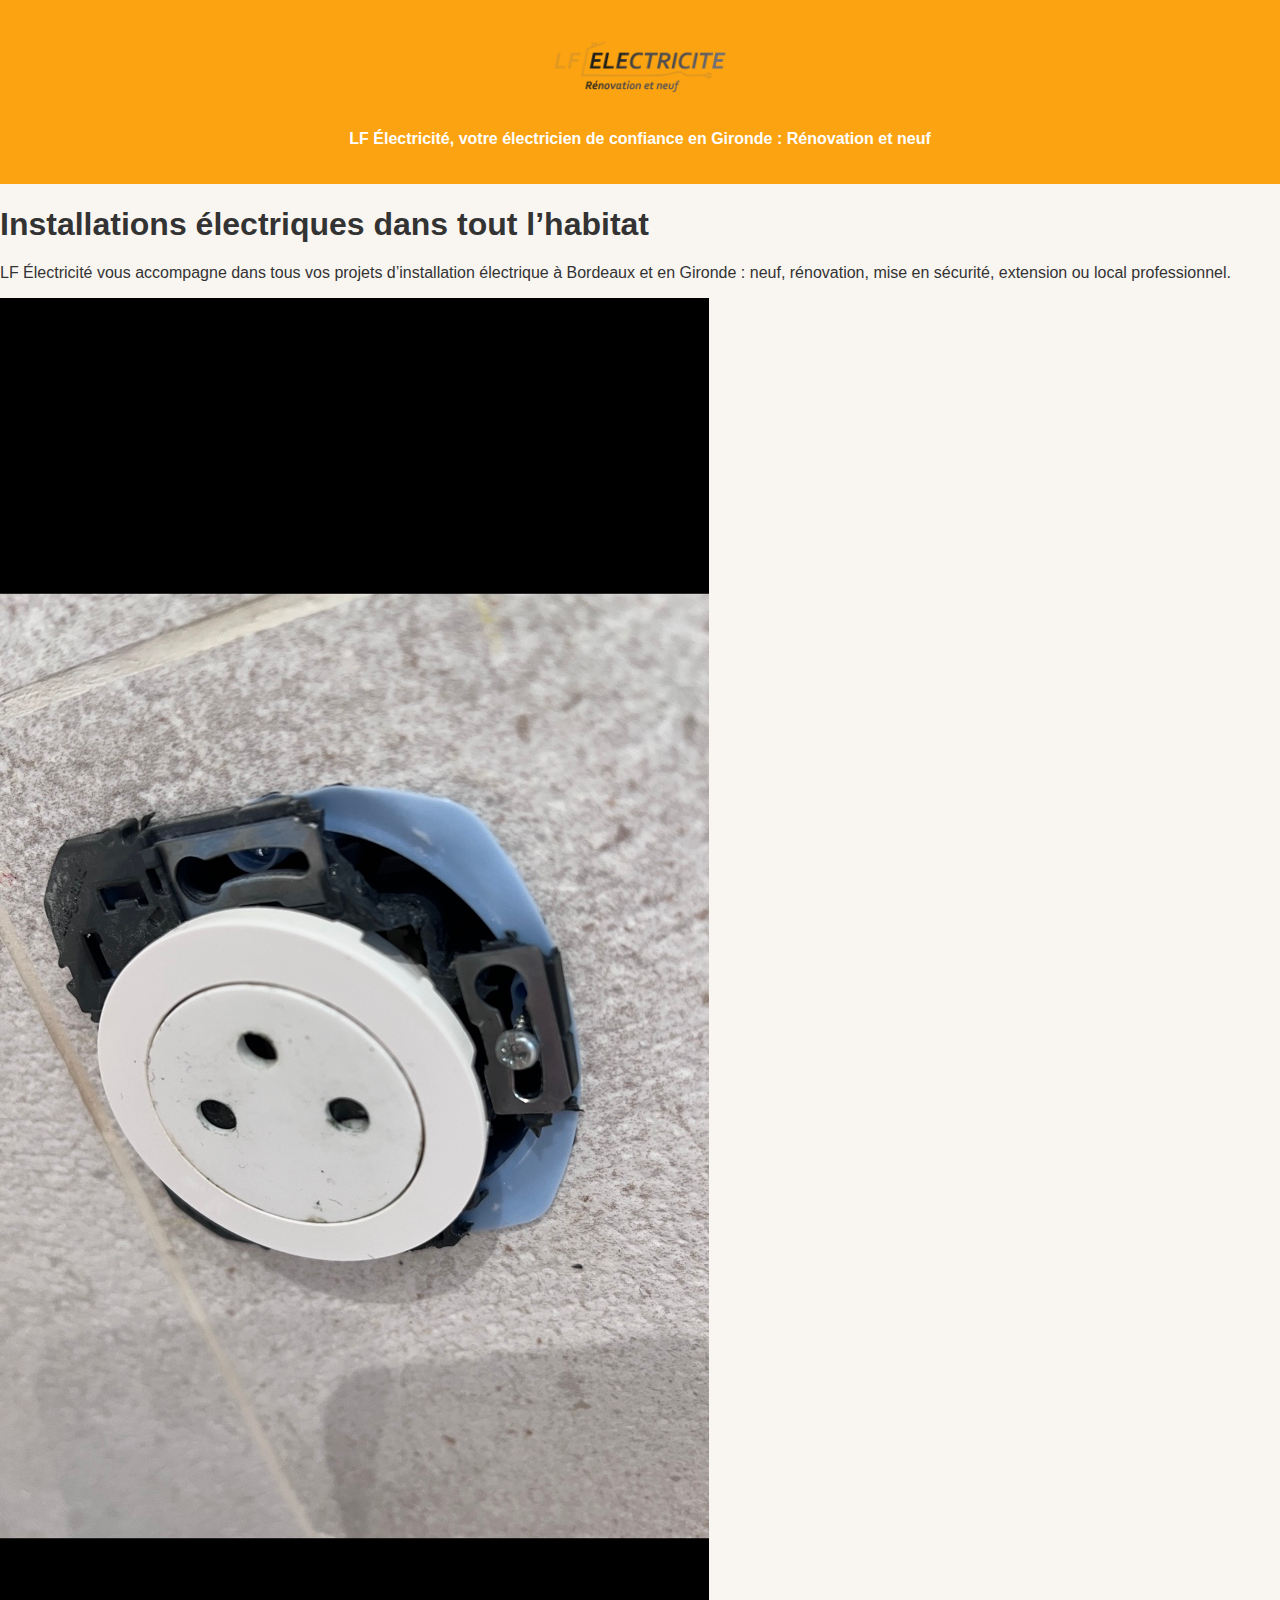
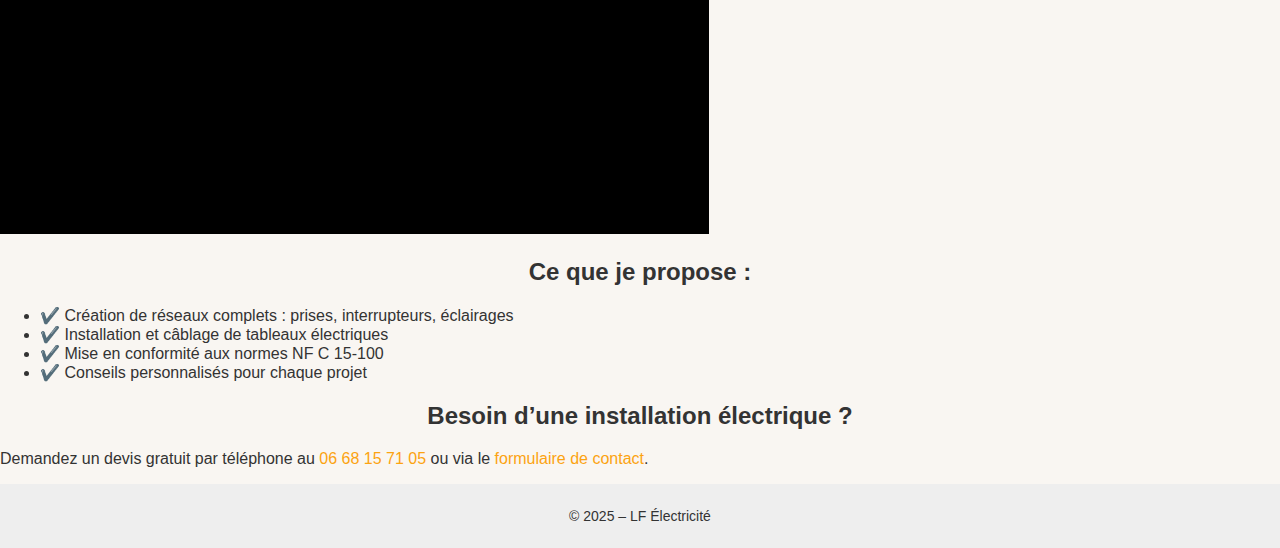
<file: installations.html>
<!DOCTYPE html>
<html lang="fr">
<head>
  <meta charset="UTF-8" />
  <meta name="viewport" content="width=device-width, initial-scale=1.0" />
  <title>Installations électriques en Gironde – LF Électricité</title>
  <meta name="description" content="Installation et mise aux normes électriques dans tout l’habitat en Gironde : prises, interrupteurs, tableaux. Neuf et rénovation par un artisan qualifié.">
  <link rel="stylesheet" href="style.css" />
</head>
<body>
  <header>
    <img src="img/logo.png" alt="LF Électricité" class="logo" />
    <div class="orange-bar"></div>
    <p class="slogan">LF Électricité, votre électricien de confiance en Gironde : Rénovation et neuf</p>
  </header>

  <main class="page-service">
    <section class="intro">
      <h1>Installations électriques dans tout l’habitat</h1>
      <p>LF Électricité vous accompagne dans tous vos projets d’installation électrique à Bordeaux et en Gironde : neuf, rénovation, mise en sécurité, extension ou local professionnel.</p>
    </section>

    <section class="illustration">
      <img src="img/tableau-renovation.jpg" alt="Installation tableau électrique Gironde" />
    </section>

    <section class="infos">
      <h2>Ce que je propose :</h2>
      <ul>
        <li>✔️ Création de réseaux complets : prises, interrupteurs, éclairages</li>
        <li>✔️ Installation et câblage de tableaux électriques</li>
        <li>✔️ Mise en conformité aux normes NF C 15-100</li>
        <li>✔️ Conseils personnalisés pour chaque projet</li>
      </ul>
    </section>

    <section class="contact-promo">
      <h2>Besoin d’une installation électrique ?</h2>
      <p>Demandez un devis gratuit par téléphone au <a href="tel:0668157105">06 68 15 71 05</a> ou via le <a href="index.html#contact">formulaire de contact</a>.</p>
    </section>
  </main>

  <footer>
    <p>&copy; 2025 – LF Électricité</p>
  </footer>
</body>
</html>
</file>
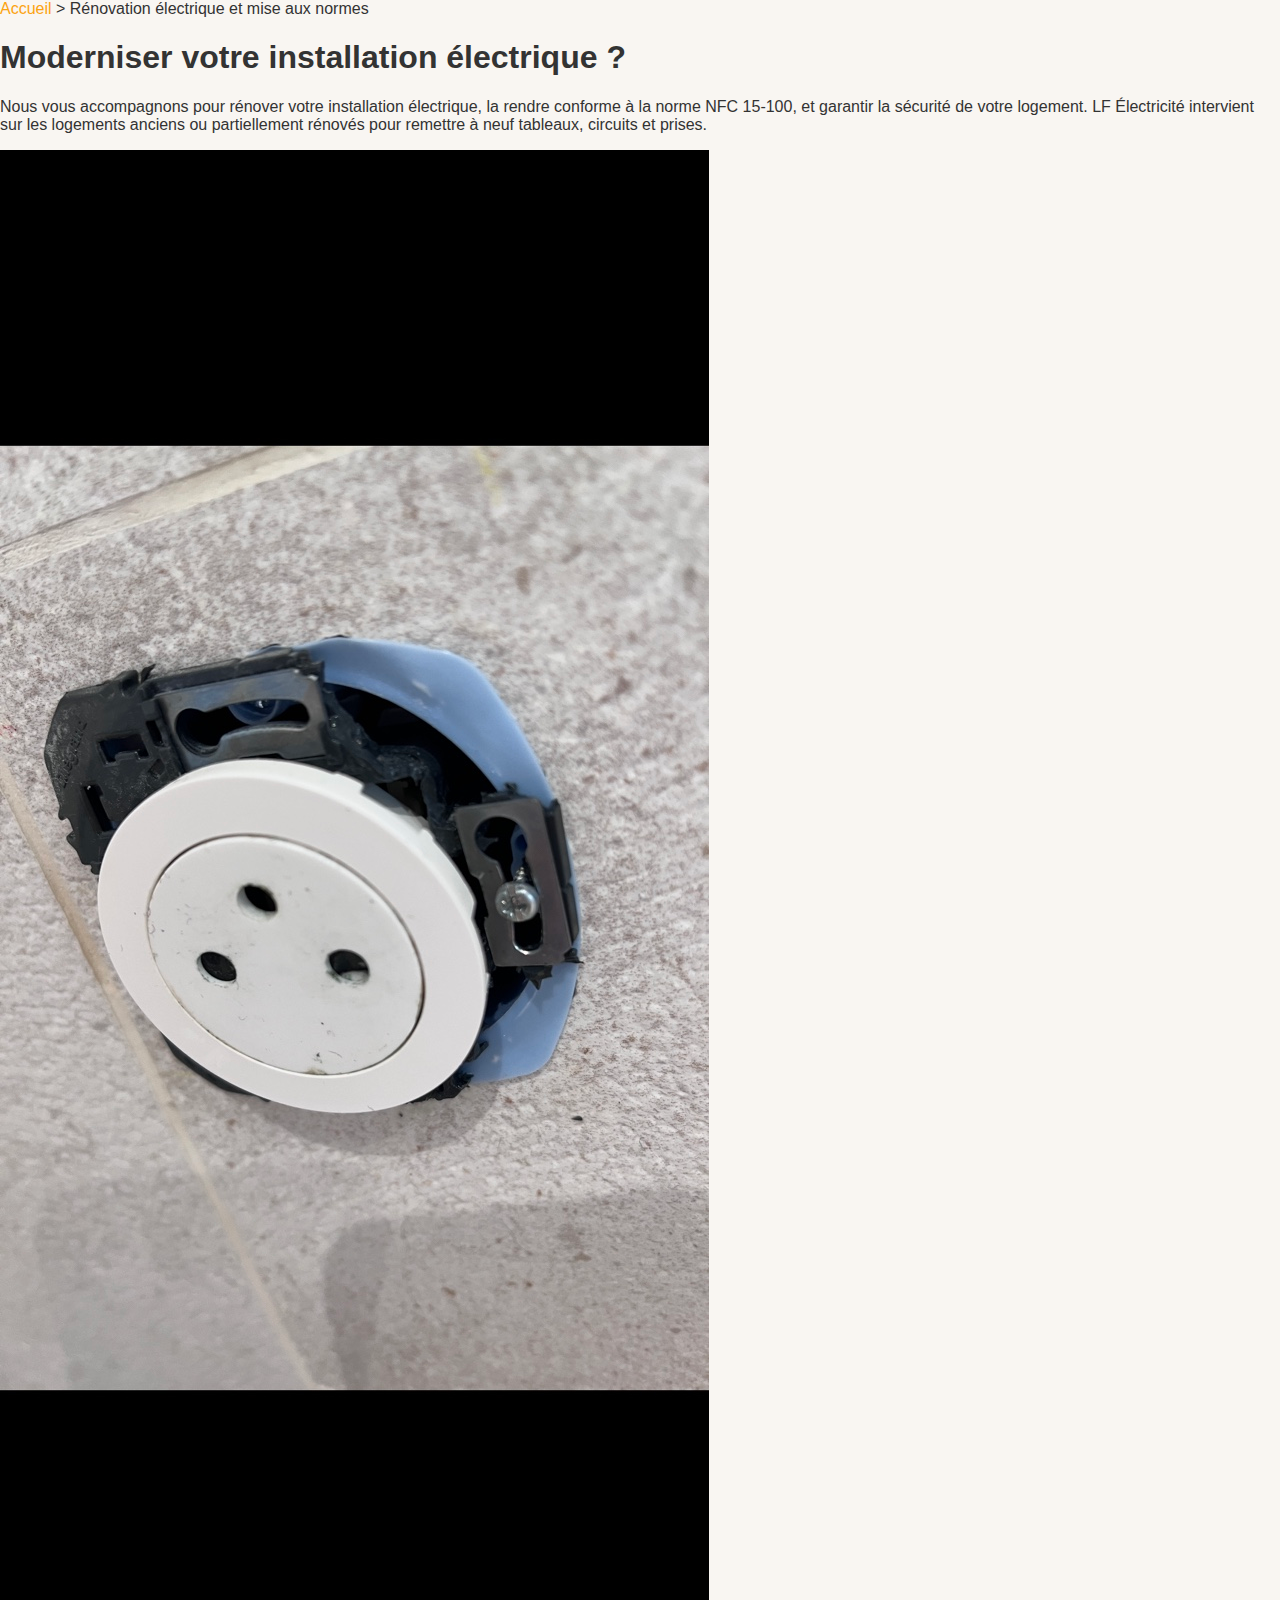
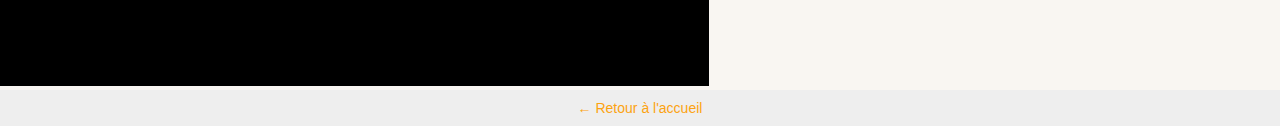
<file: renovation.html>
<!DOCTYPE html>
<html lang="fr">
<head>
  <meta charset="UTF-8">
  <meta name="viewport" content="width=device-width, initial-scale=1.0">
  <title>Rénovation électrique et mise aux normes - LF Électricité</title>
  <link rel="stylesheet" href="style.css">
</head>
<body>
  <nav class="topbar">
    <a href="index.html">Accueil</a> > Rénovation électrique et mise aux normes
  </nav>

  <main class="service-page">
    <div class="text">
      <h1>Moderniser votre installation électrique ?</h1>
      <p>Nous vous accompagnons pour rénover votre installation électrique, la rendre conforme à la norme NFC 15-100, et garantir la sécurité de votre logement.
LF Électricité intervient sur les logements anciens ou partiellement rénovés pour remettre à neuf tableaux, circuits et prises.</p>
    </div>
    <div class="image">
      <img src="img/tableau-renovation.jpg" alt="Rénovation électrique et mise aux normes">
    </div>
  </main>

  <footer>
    <a href="index.html">← Retour à l'accueil</a>
  </footer>
</body>
</html>
</file>
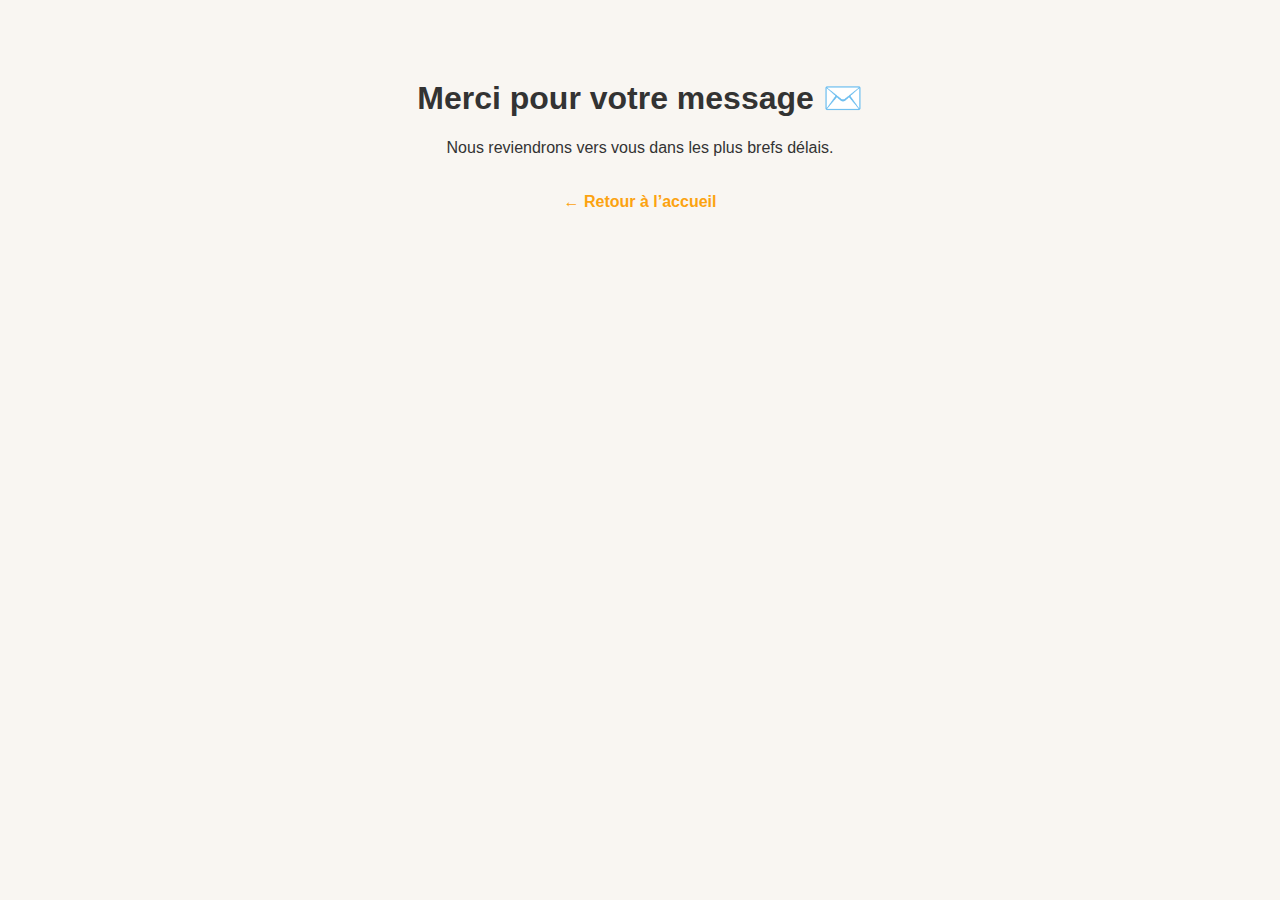
<file: thank-you.html>
<!DOCTYPE html>
<html lang="fr">
<head>
  <meta charset="UTF-8">
  <meta name="viewport" content="width=device-width, initial-scale=1.0">
  <title>Merci pour votre message</title>
  <style>
    body {
      font-family: 'Segoe UI', sans-serif;
      background-color: #f9f6f2;
      color: #333;
      text-align: center;
      padding: 50px;
    }
    a {
      display: inline-block;
      margin-top: 20px;
      color: #fca311;
      text-decoration: none;
      font-weight: bold;
    }
  </style>
</head>
<body>
  <h1>Merci pour votre message ✉️</h1>
  <p>Nous reviendrons vers vous dans les plus brefs délais.</p>
  <a href="index.html">← Retour à l’accueil</a>
</body>
</html>
</file>
<file: style.css>
body {
  margin: 0;
  font-family: 'Segoe UI', sans-serif;
  color: #333;
  background: #f9f6f2;
}
header {
  background-color: #fca311;
  text-align: center;
  padding: 20px;
}
.logo {
  max-width: 180px;
  height: auto;
}
.slogan {
  color: white;
  font-weight: bold;
  margin-top: 10px;
}
.services, .about, .reviews, .contact {
  padding: 30px 20px;
}
h2 {
  text-align: center;
}
.cards {
  display: grid;
  grid-template-columns: repeat(auto-fit, minmax(220px, 1fr));
  gap: 20px;
  margin-top: 20px;
}
.card {
  background-color: #f4f4f4;
  padding: 20px;
  border-radius: 12px;
  box-shadow: 0 2px 5px rgba(0,0,0,0.1);
}
.card a {
  display: inline-block;
  margin-top: 10px;
  color: #fca311;
  font-weight: bold;
  text-decoration: none;
}
.review {
  background: #f9f9f9;
  padding: 15px;
  margin: 15px auto;
  max-width: 600px;
  border-left: 4px solid #fca311;
}
.stars {
  color: #fca311;
  font-size: 18px;
  margin: 0;
}
.contact-form {
  display: flex;
  flex-direction: column;
  max-width: 500px;
  margin: 20px auto;
}
.contact-form input, .contact-form textarea {
  padding: 10px;
  margin-bottom: 15px;
  border: 1px solid #ccc;
  border-radius: 6px;
  font-size: 16px;
}
.contact-form button {
  background-color: #fca311;
  color: white;
  padding: 10px;
  border: none;
  border-radius: 6px;
  font-size: 16px;
  cursor: pointer;
}
.contact-form button:hover {
  background-color: #e5920c;
}
footer {
  background-color: #eee;
  padding: 10px;
  text-align: center;
  font-size: 14px;
}
a {
  color: #fca311;
  text-decoration: none;
}

.faq {
  background-color: #f9f6f2;
  padding: 50px 20px;
}
.faq-container {
  display: flex;
  align-items: flex-start;
  gap: 30px;
  max-width: 1100px;
  margin: auto;
  flex-wrap: wrap;
}
.faq-content {
  flex: 1;
  min-width: 300px;
}
.mascotte {
  width: 180px;
  flex-shrink: 0;
}
.faq h2 {
  color: #222;
  margin-bottom: 30px;
}
.faq-item {
  margin-bottom: 20px;
}
.faq-item h3 {
  color: #fca311;
  margin-bottom: 8px;
  font-size: 1.1em;
}
.faq-item p {
  margin: 0;
  color: #444;
}
</file>
<file: site-lf-electricite/style.css>
body {
  font-family: Arial, sans-serif;
  margin: 0;
  padding: 0;
  background-color: #fff8f0;
  color: #333;
}

header {
  background-color: #fca311;
  color: #000;
  text-align: center;
  padding: 30px 10px;
}

.logo {
  max-width: 200px;
  height: auto;
}

.services, .contact {
  padding: 20px;
  background-color: #fff;
}

h1, h2 {
  margin-bottom: 10px;
}

ul {
  list-style: square;
  padding-left: 20px;
}

a {
  color: #fca311;
  text-decoration: none;
}

footer {
  background-color: #eee;
  text-align: center;
  padding: 10px;
  margin-top: 40px;
}
</file>
